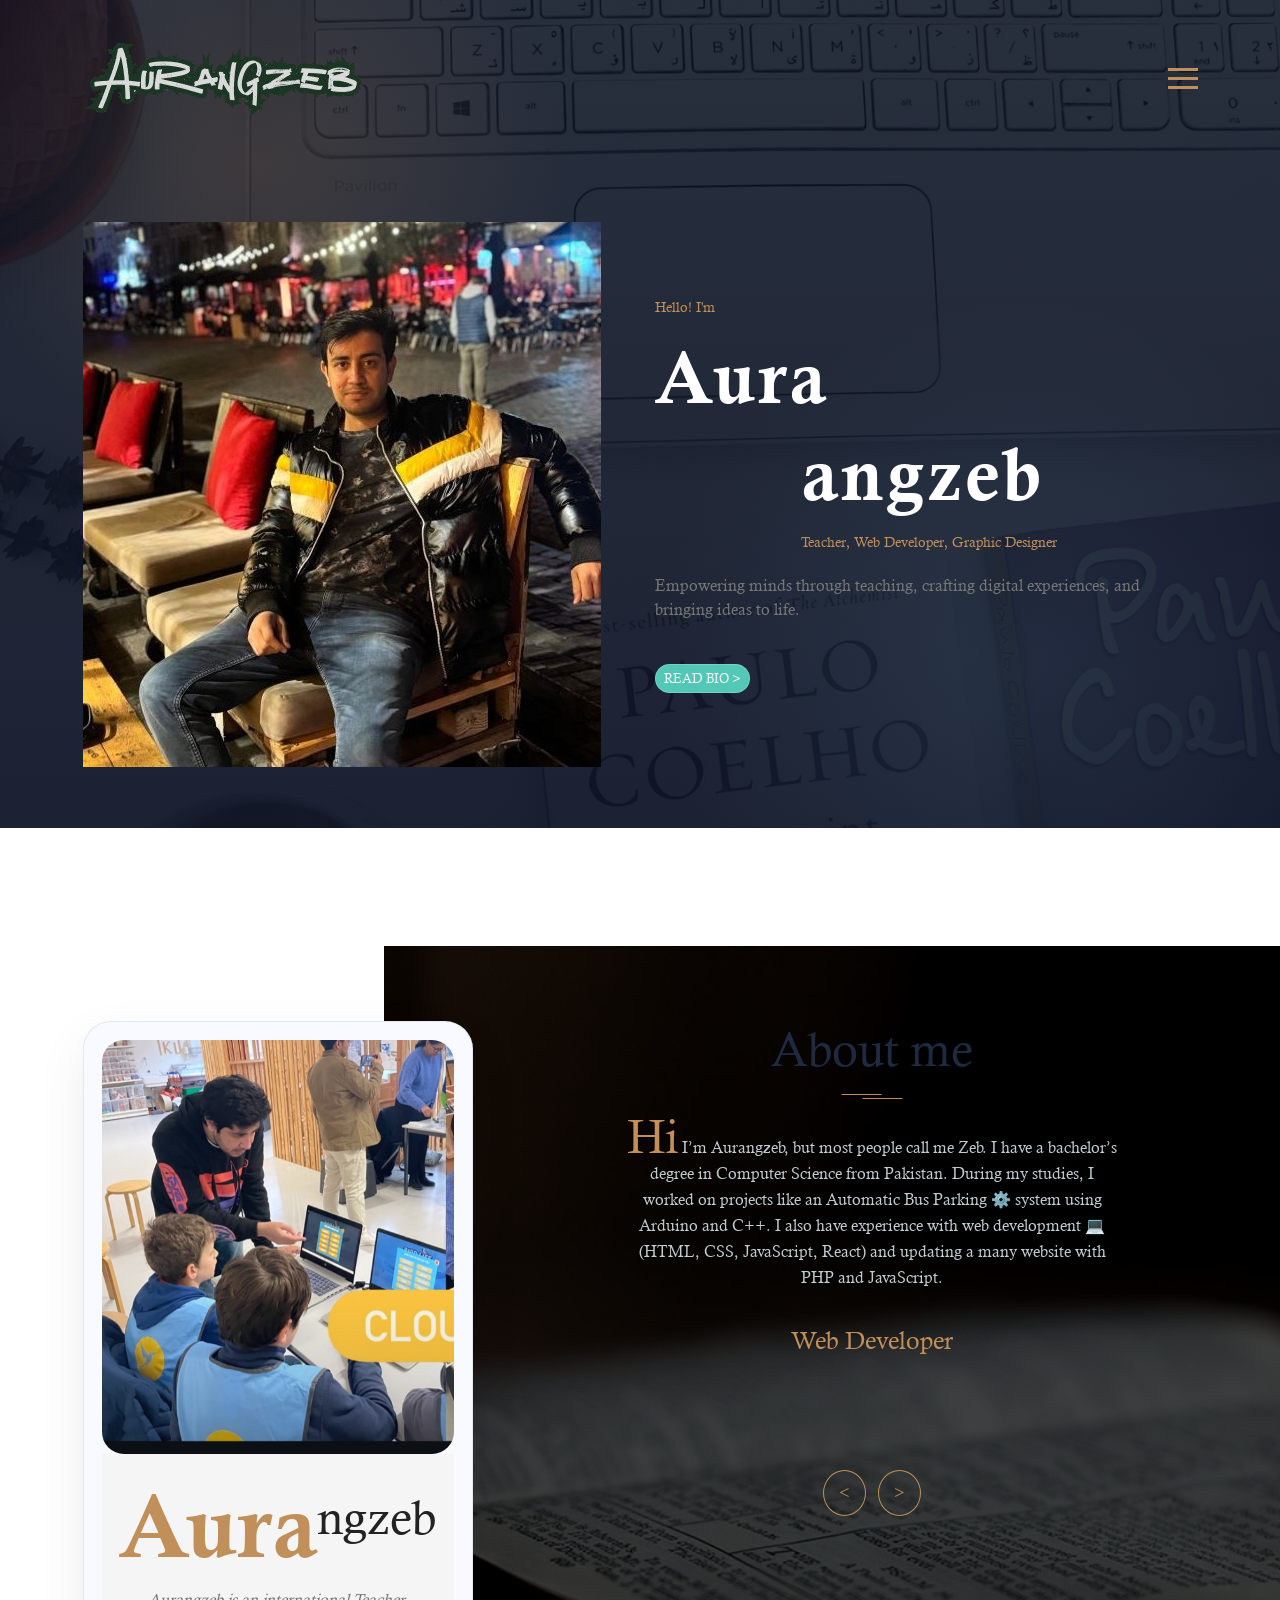
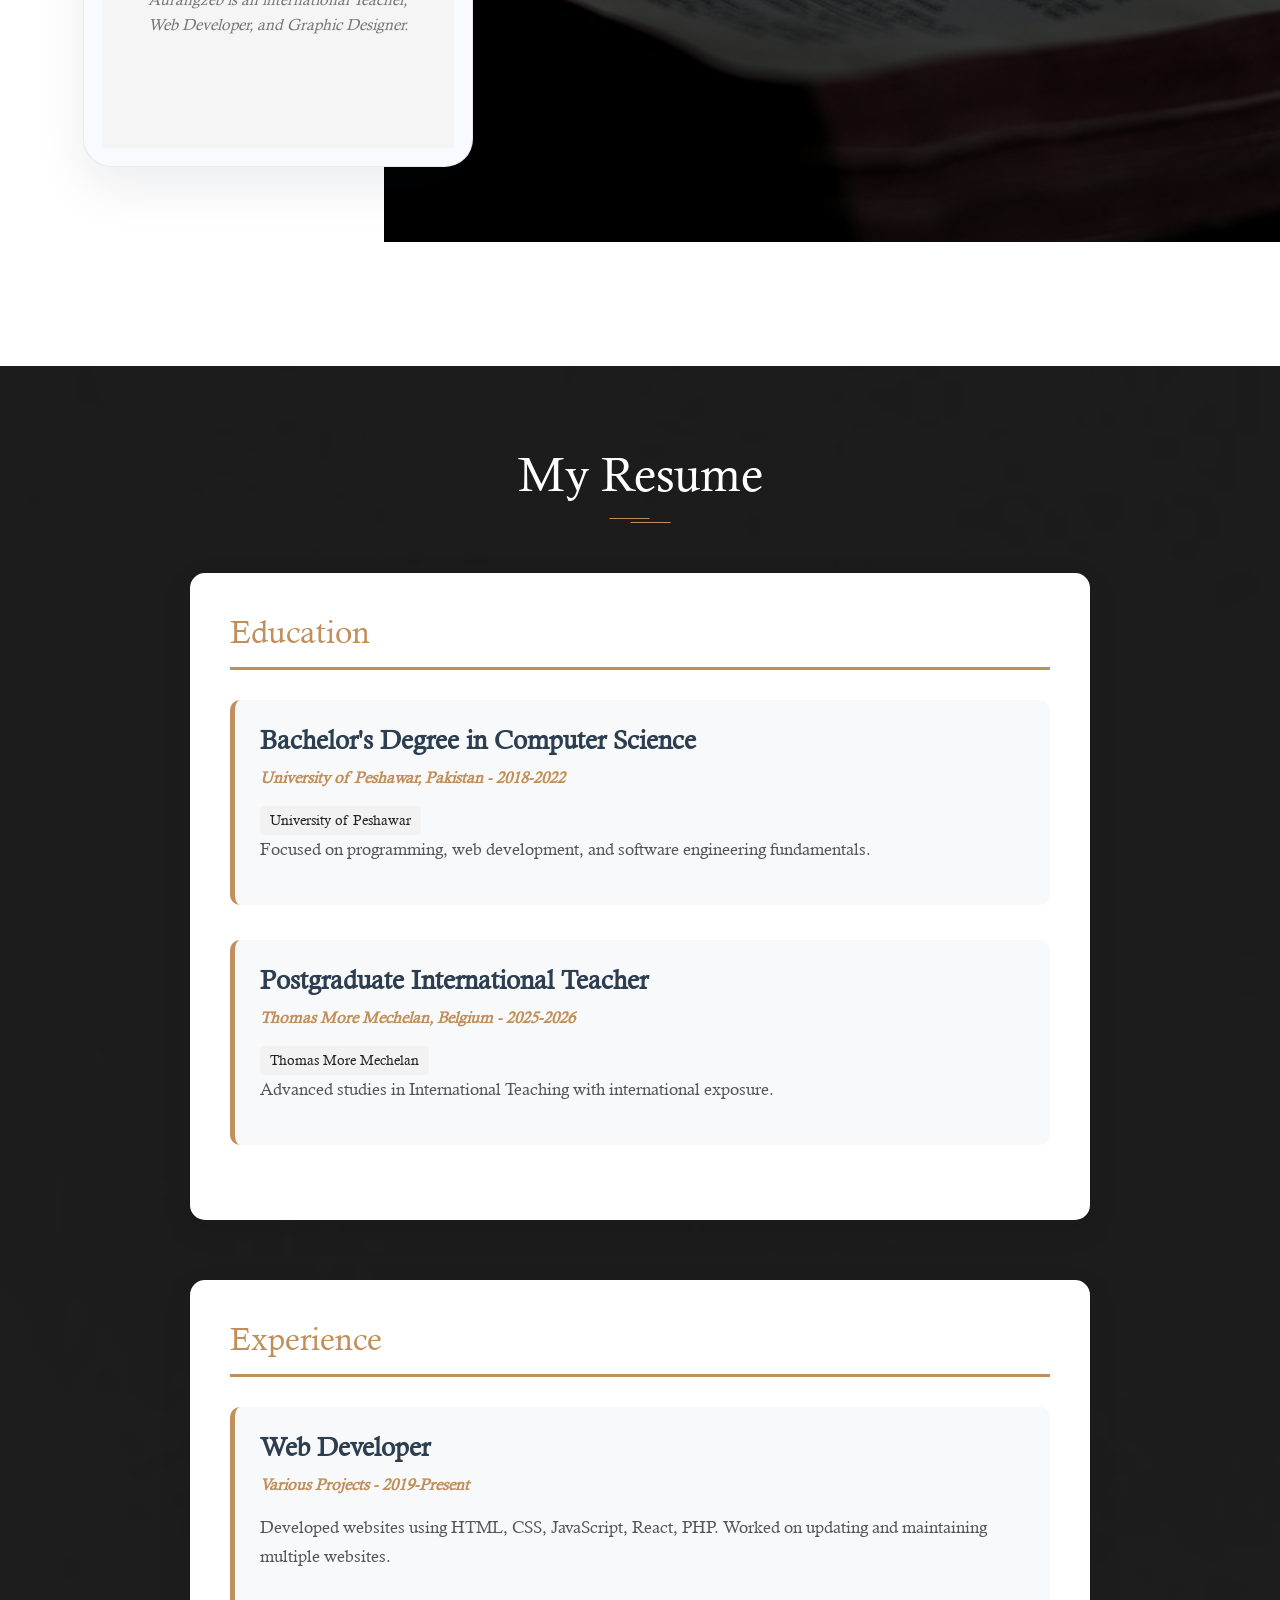
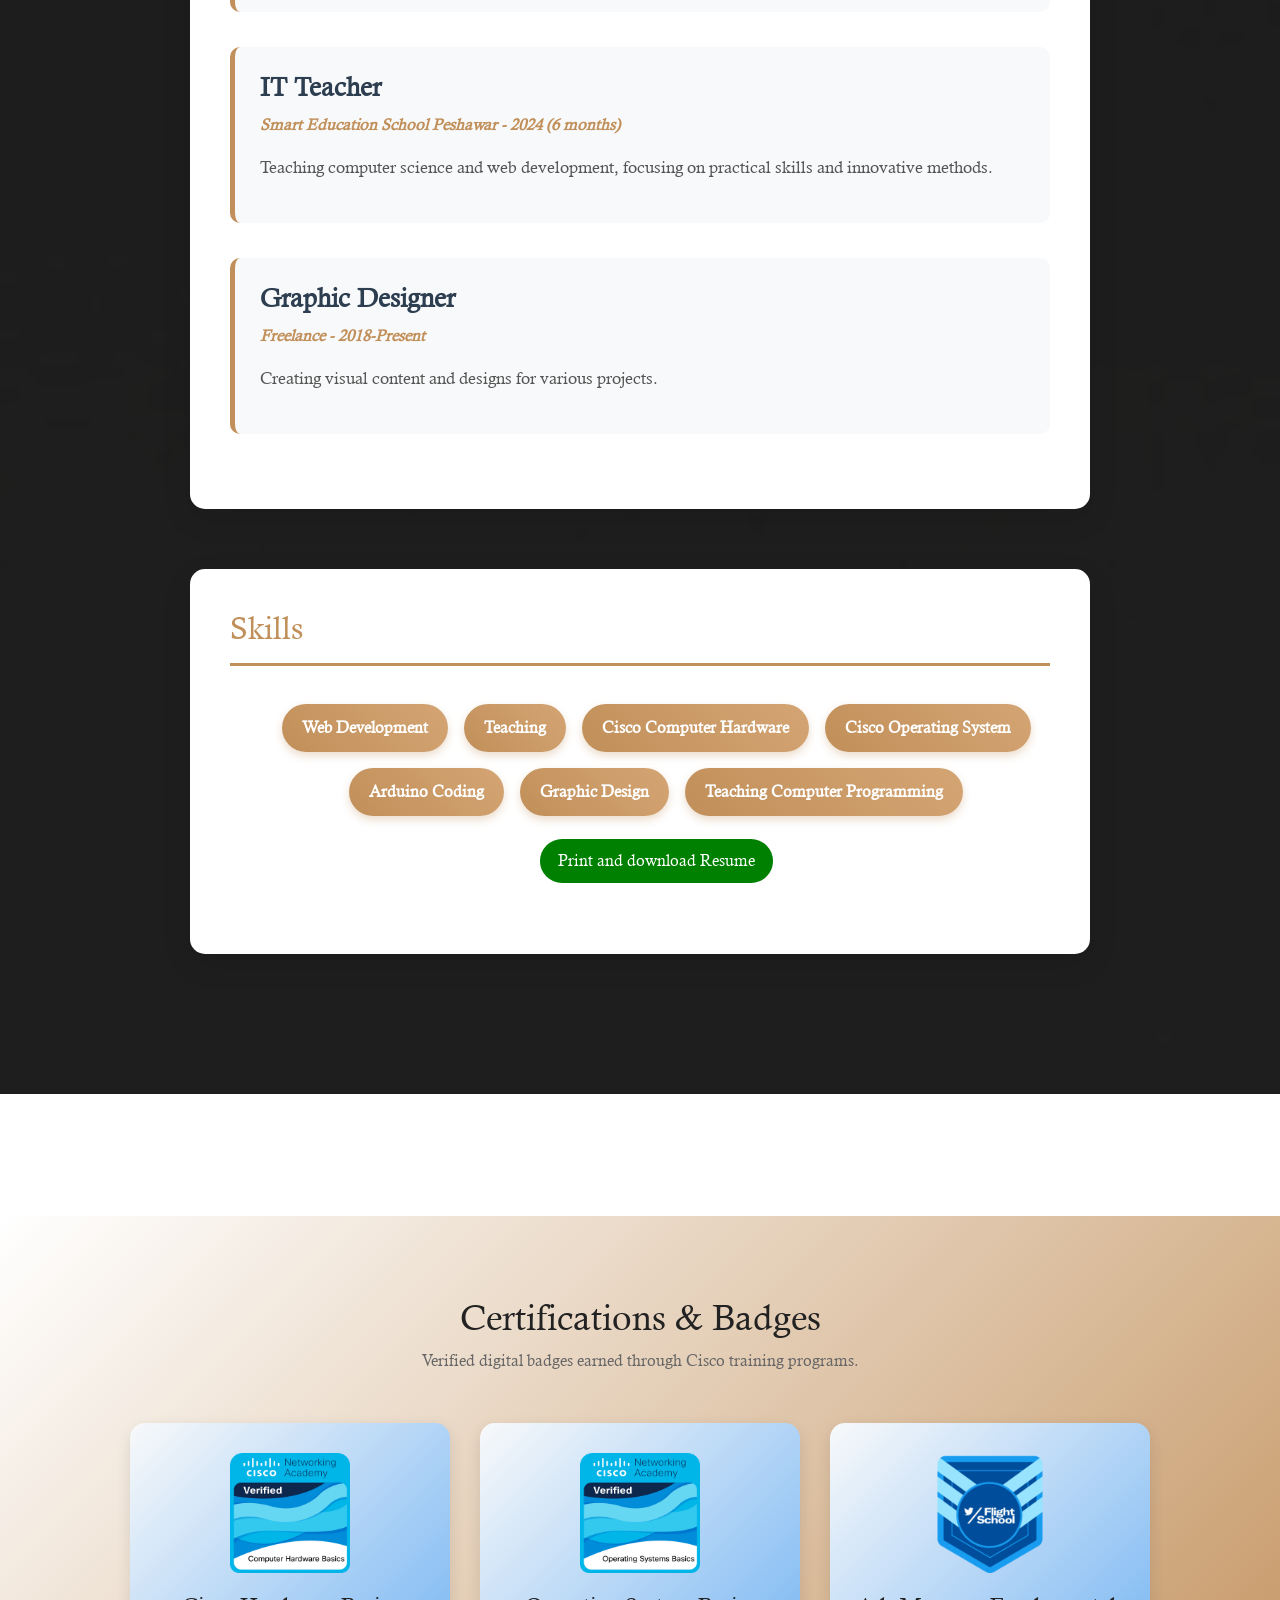
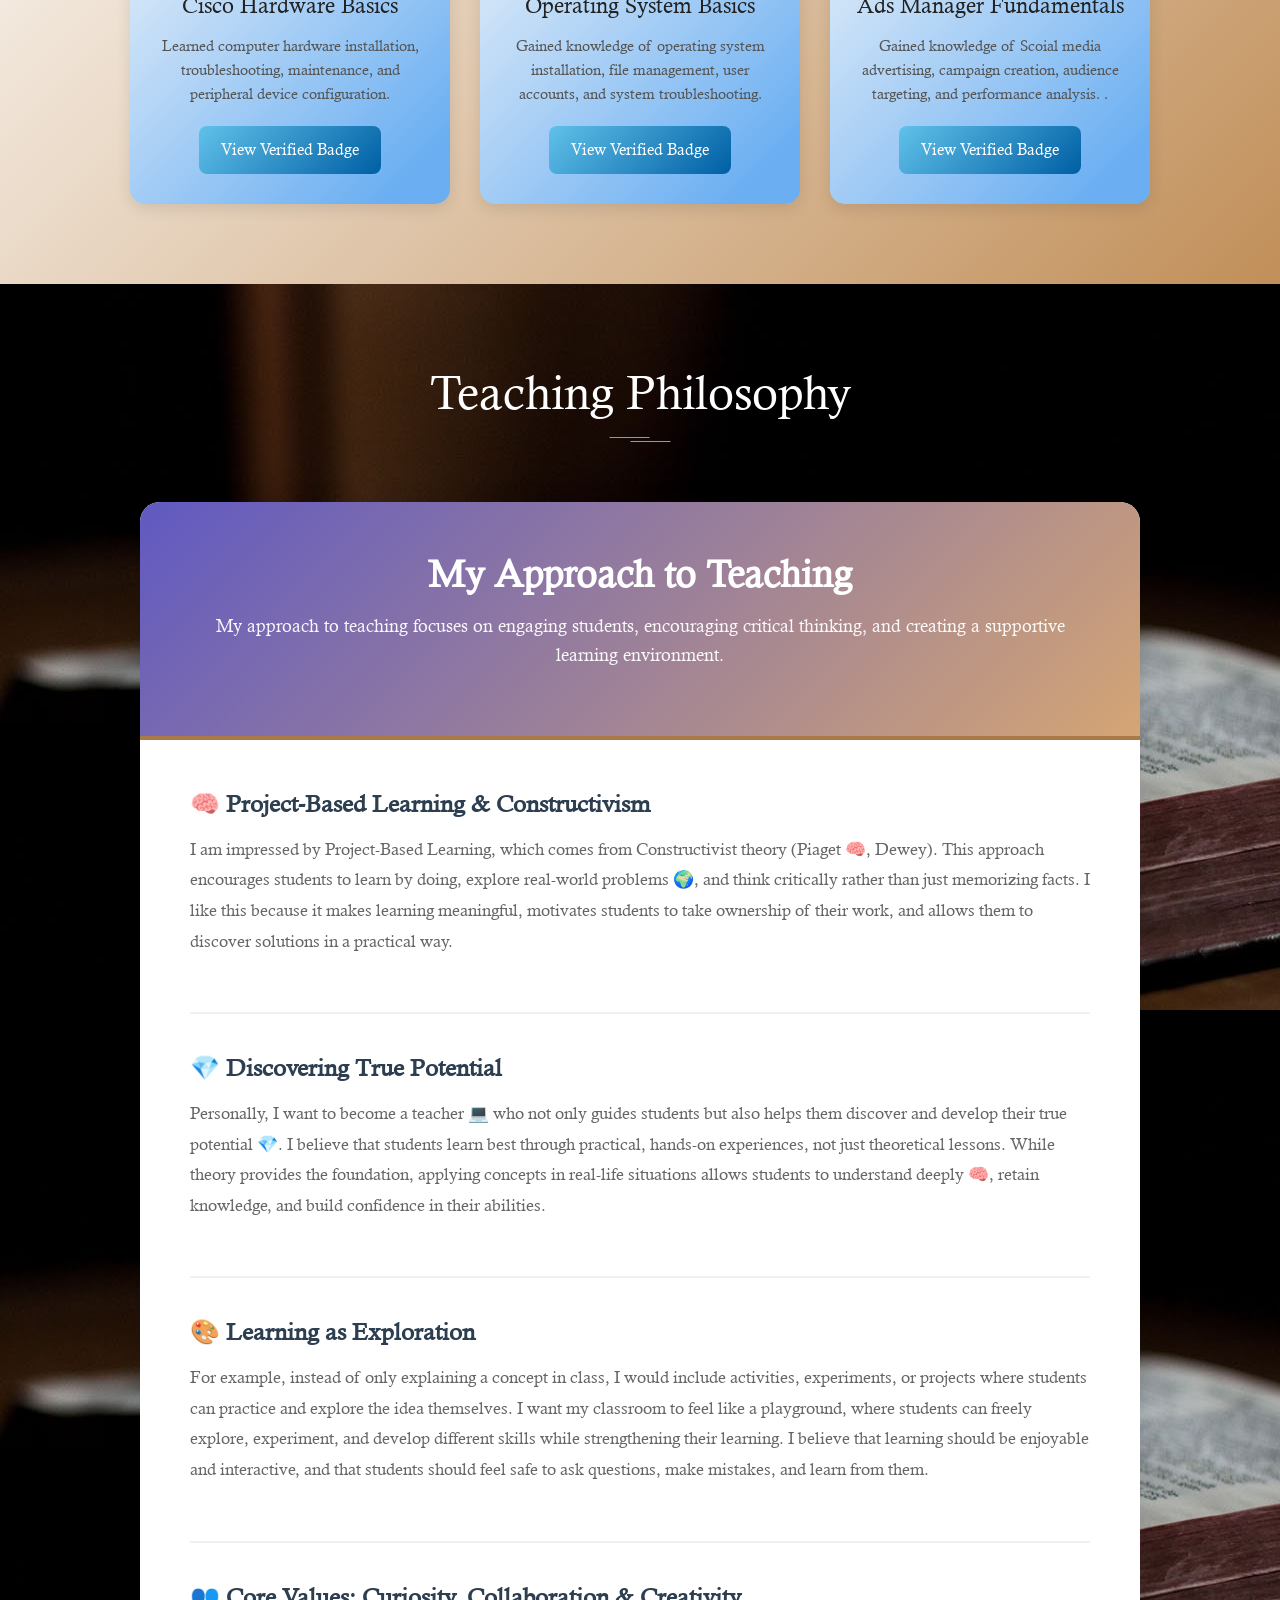
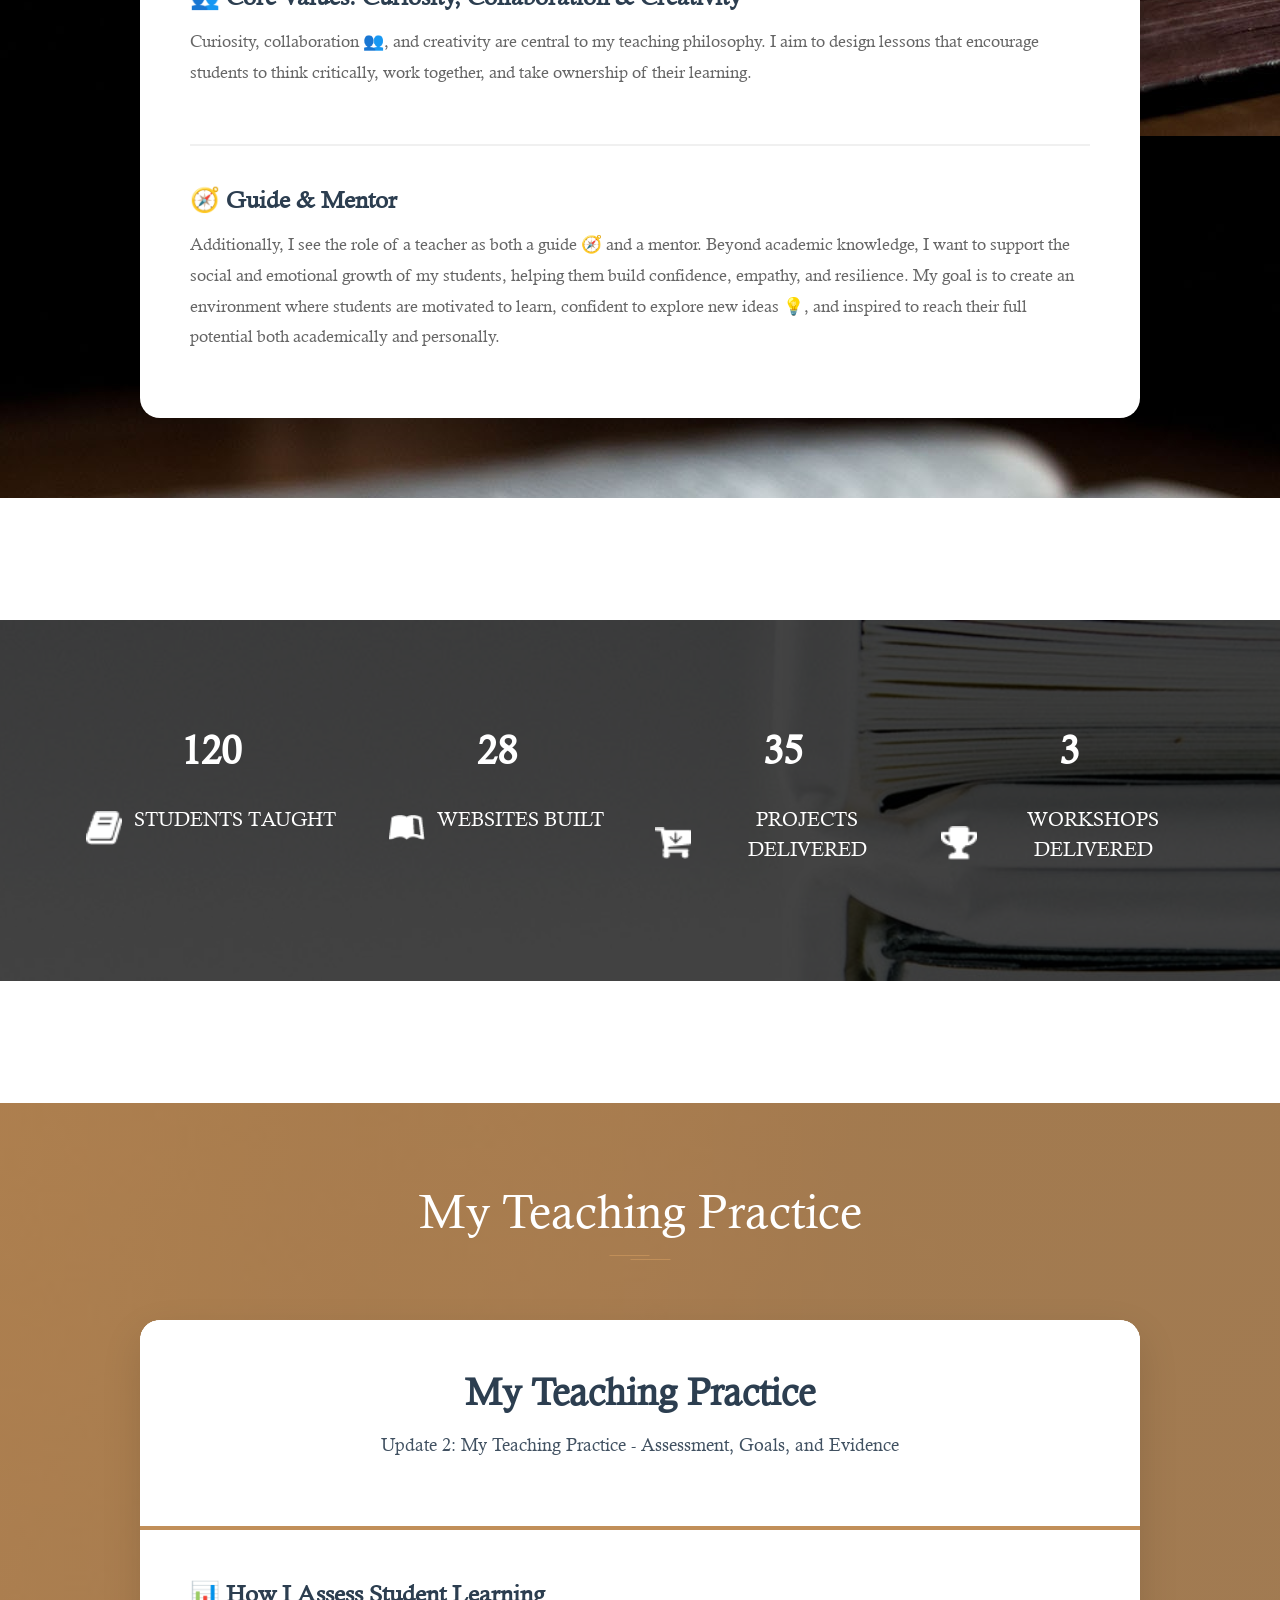
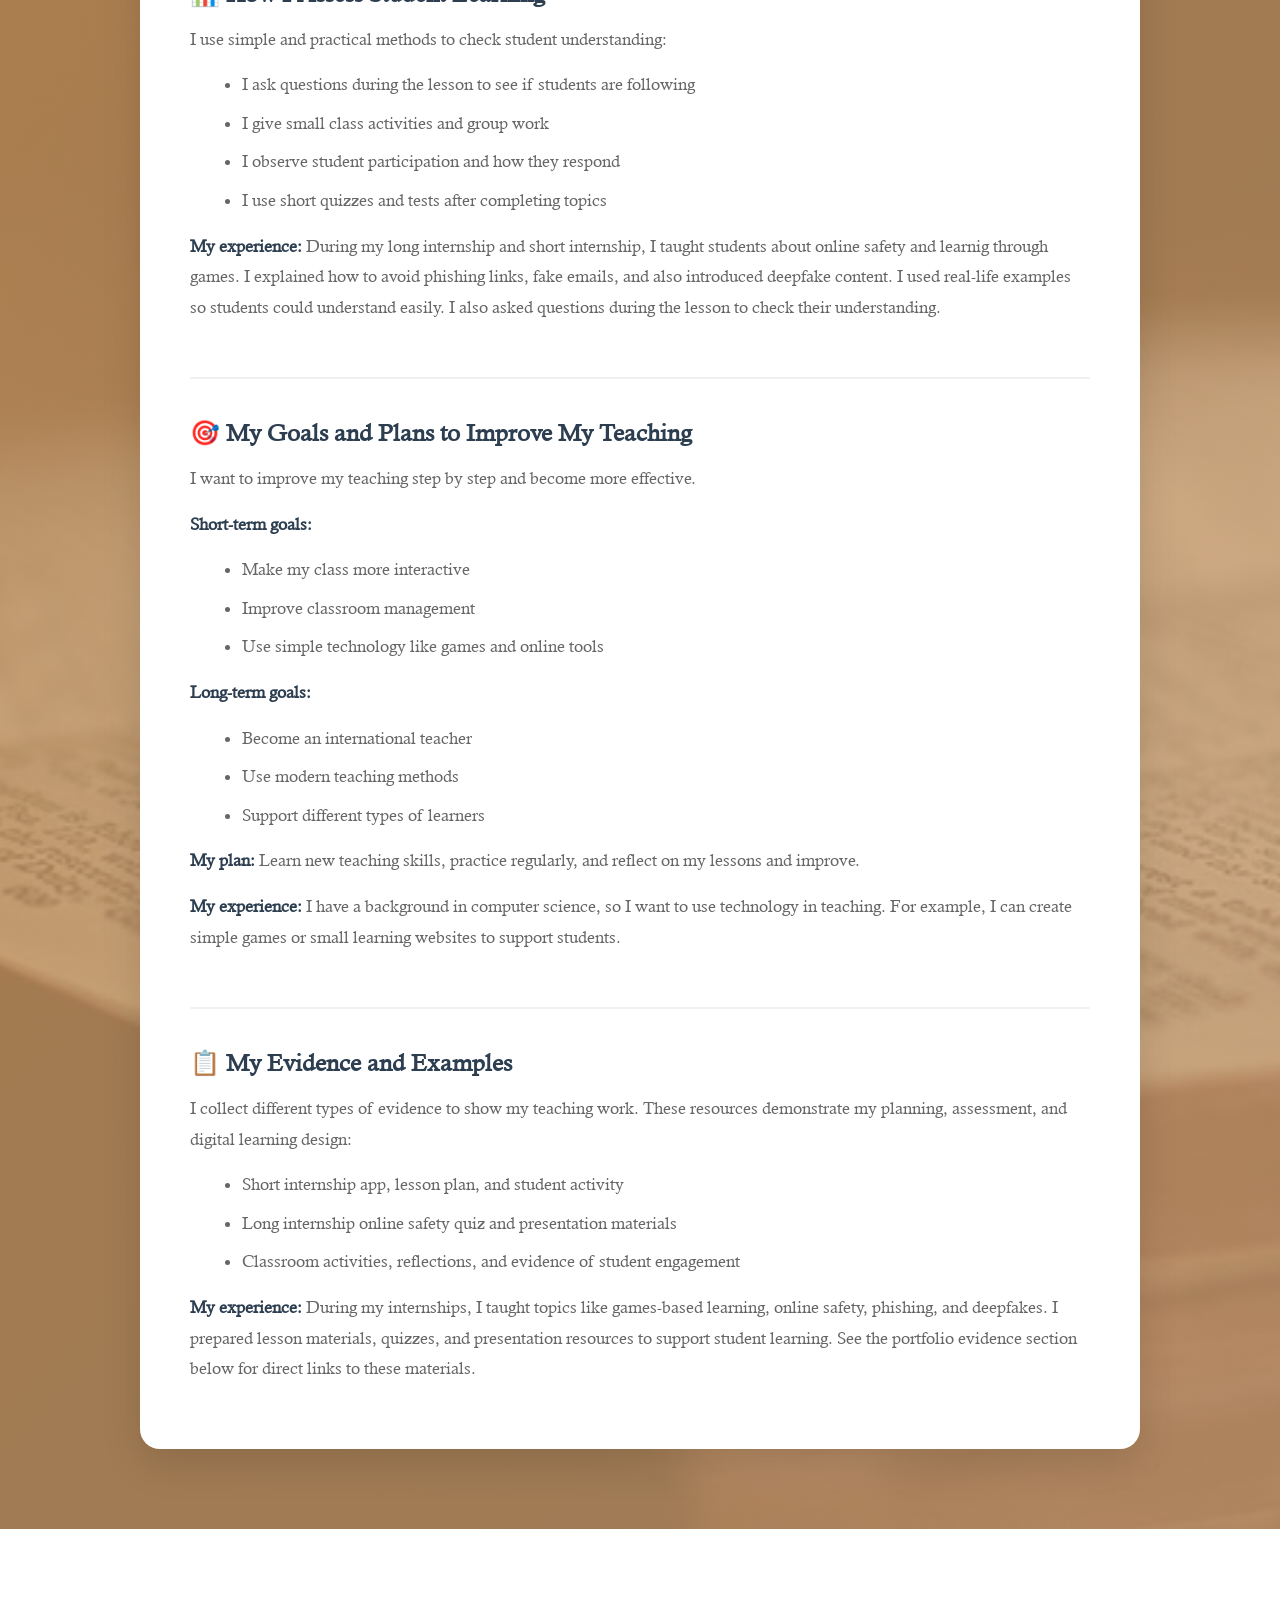
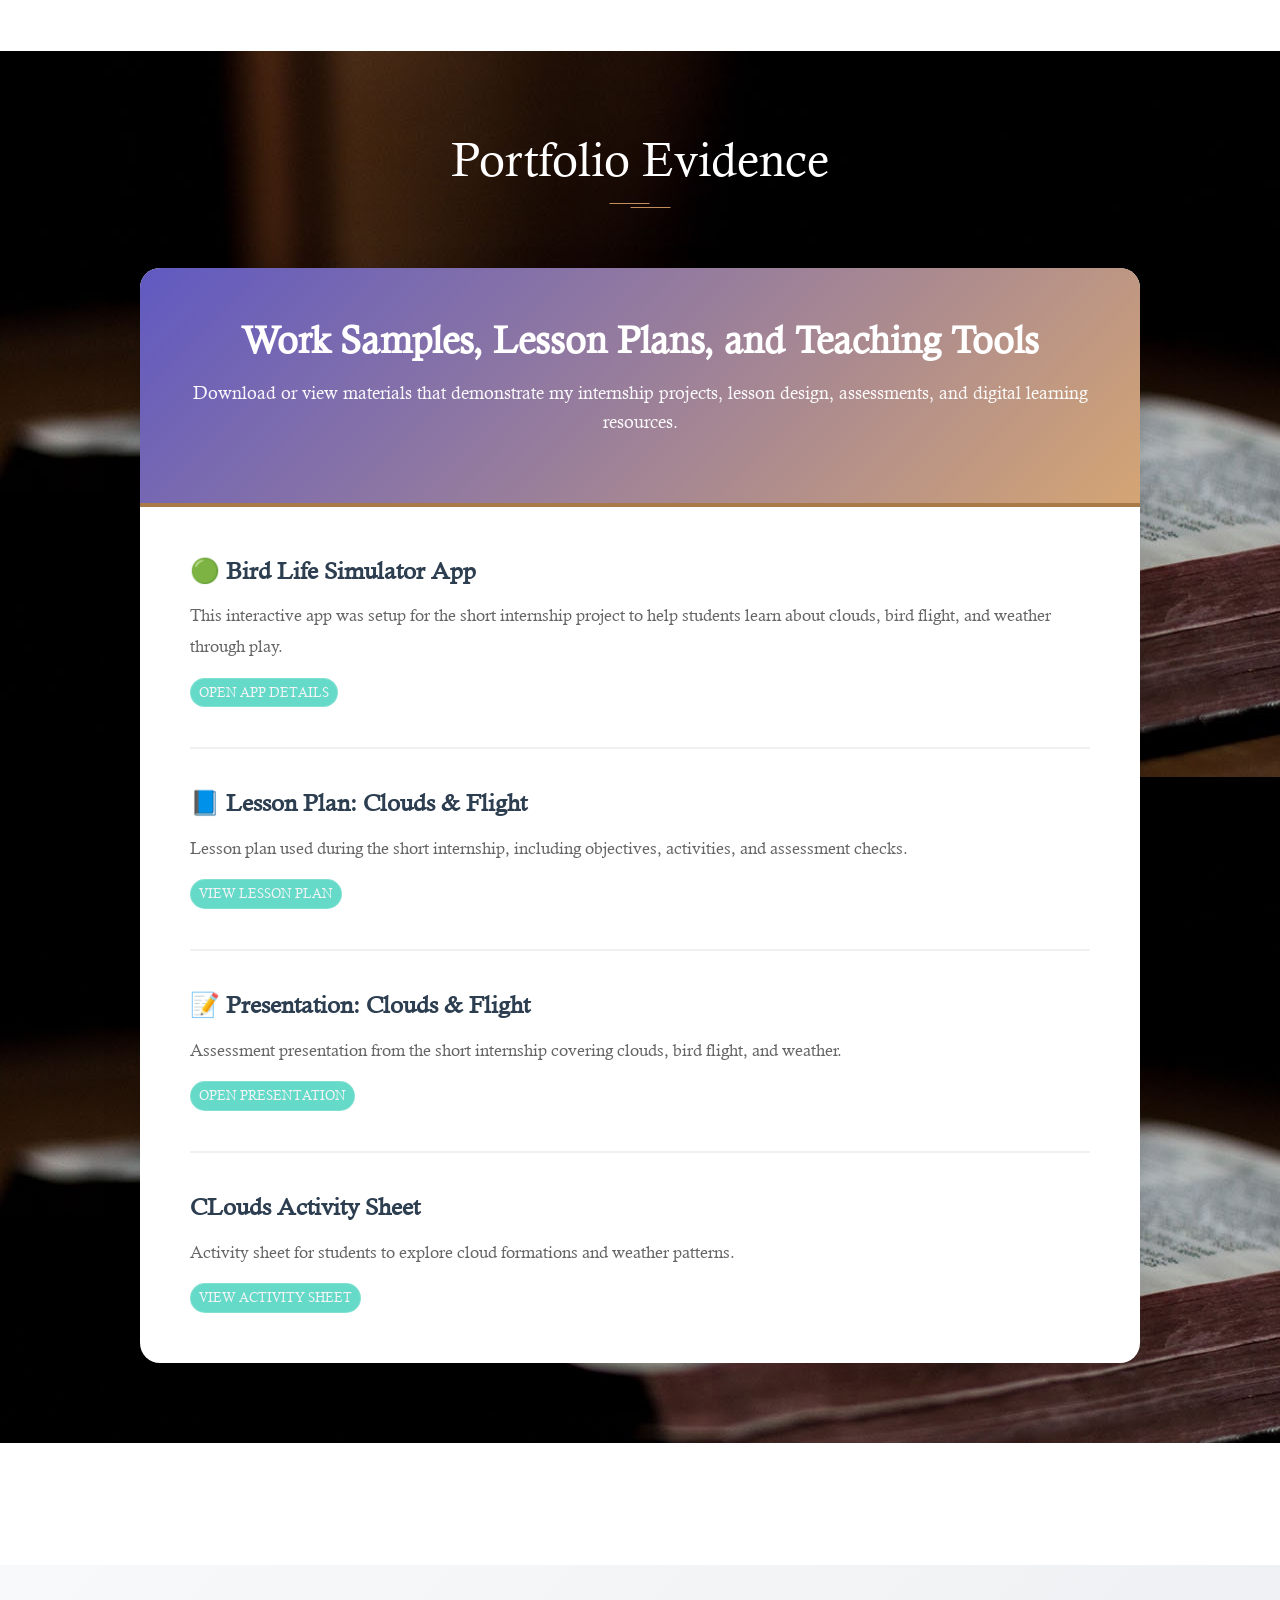
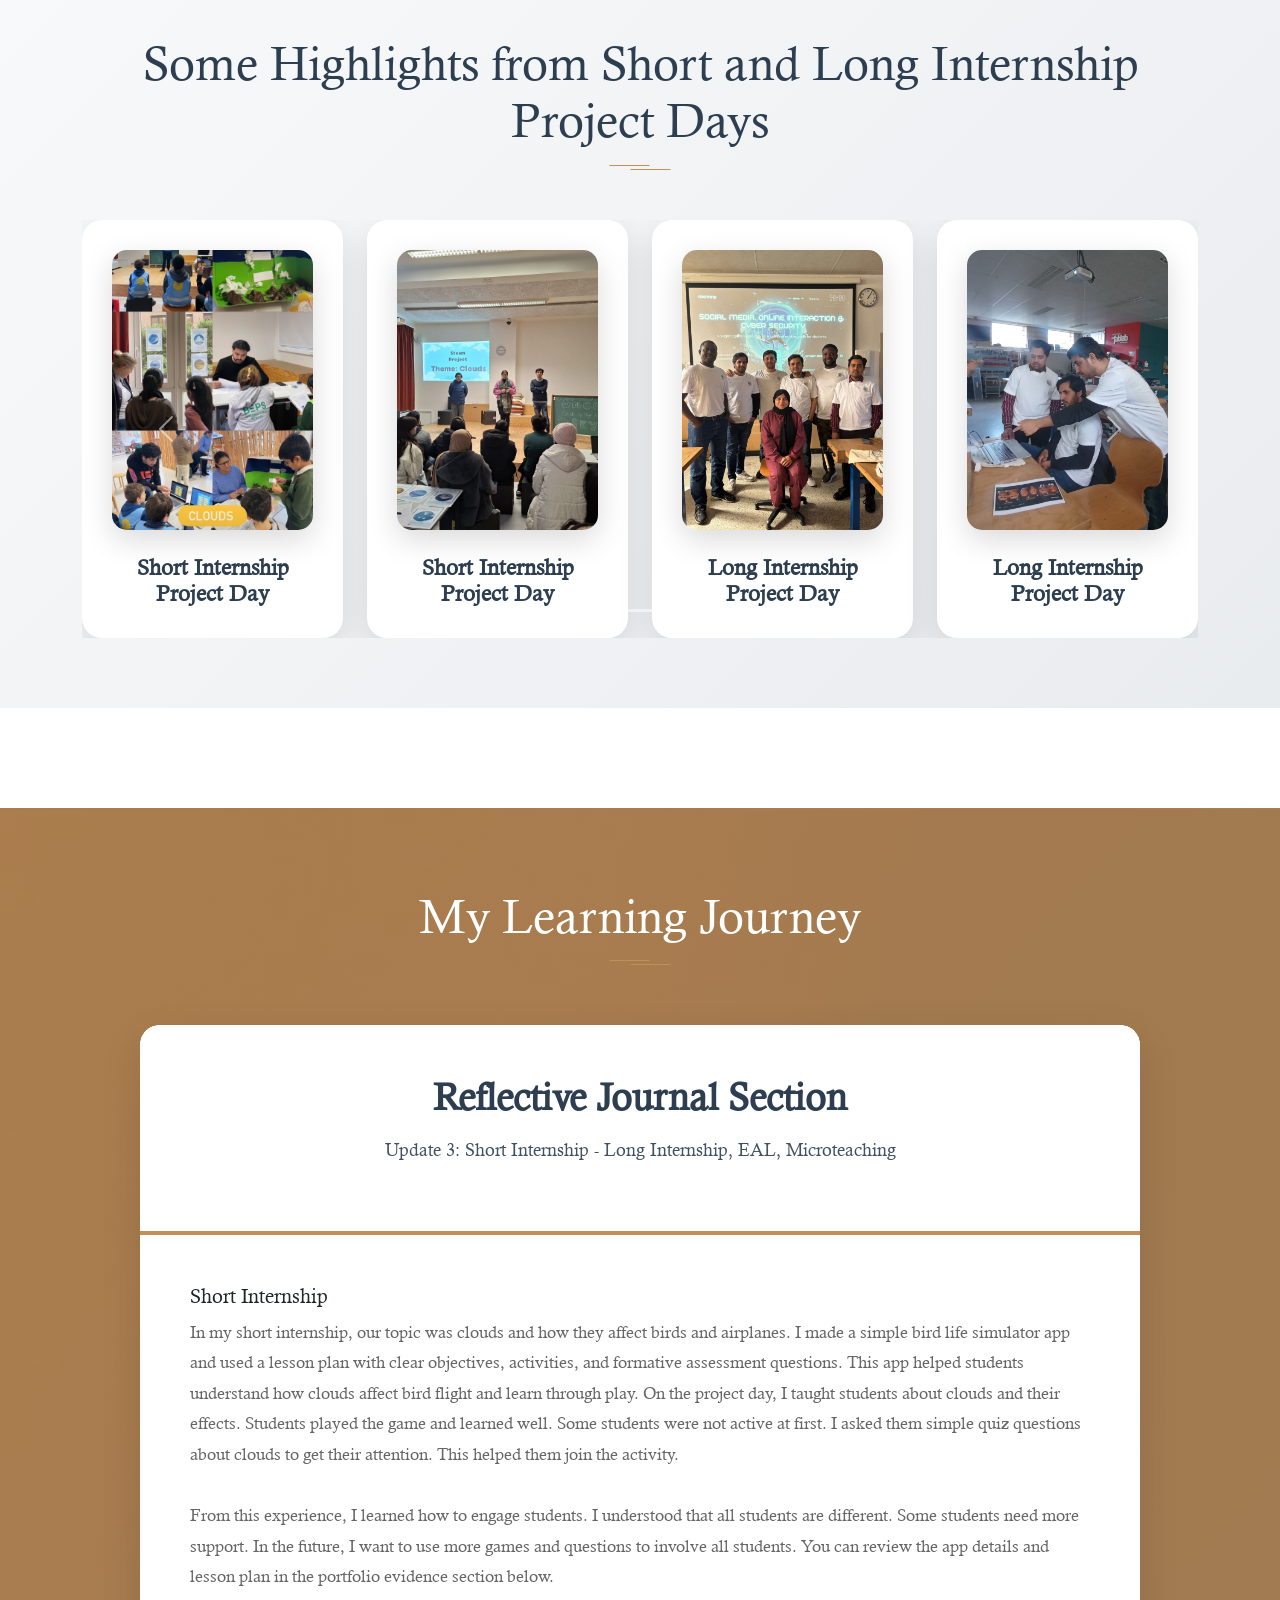
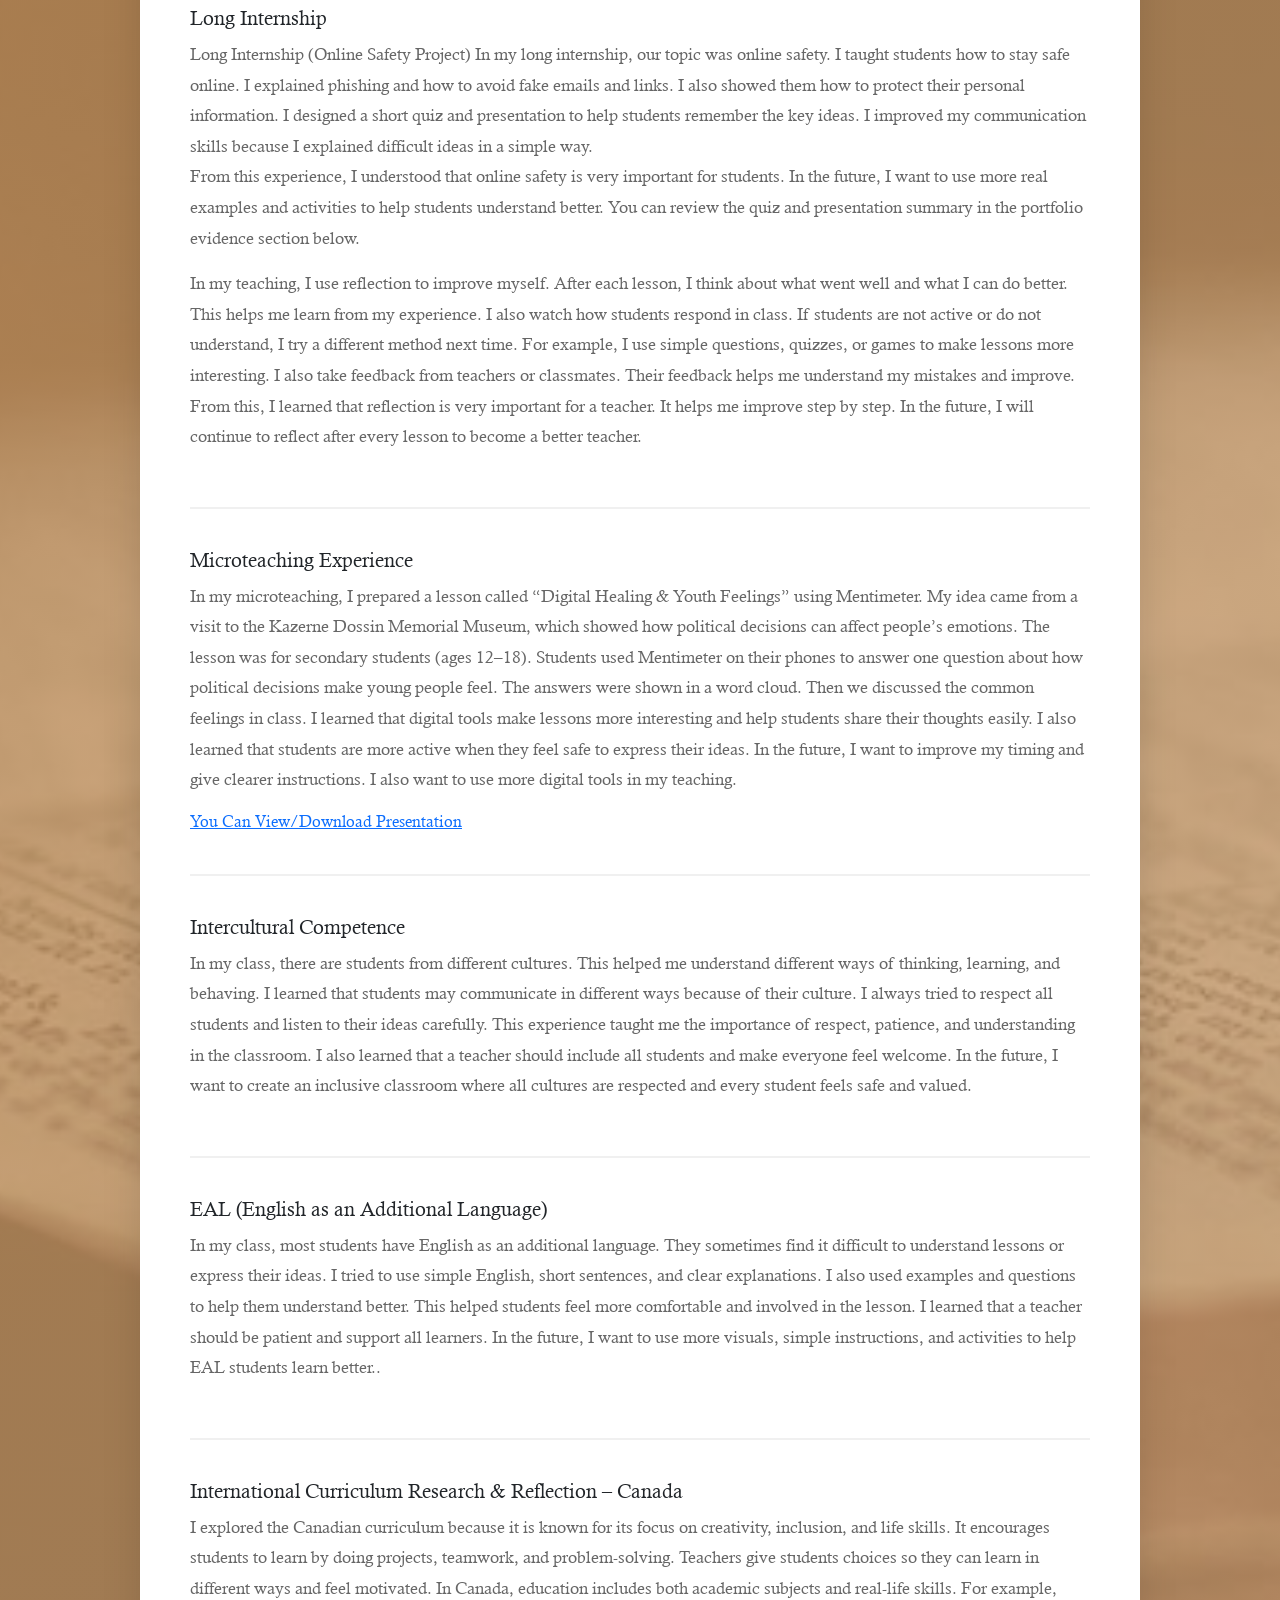
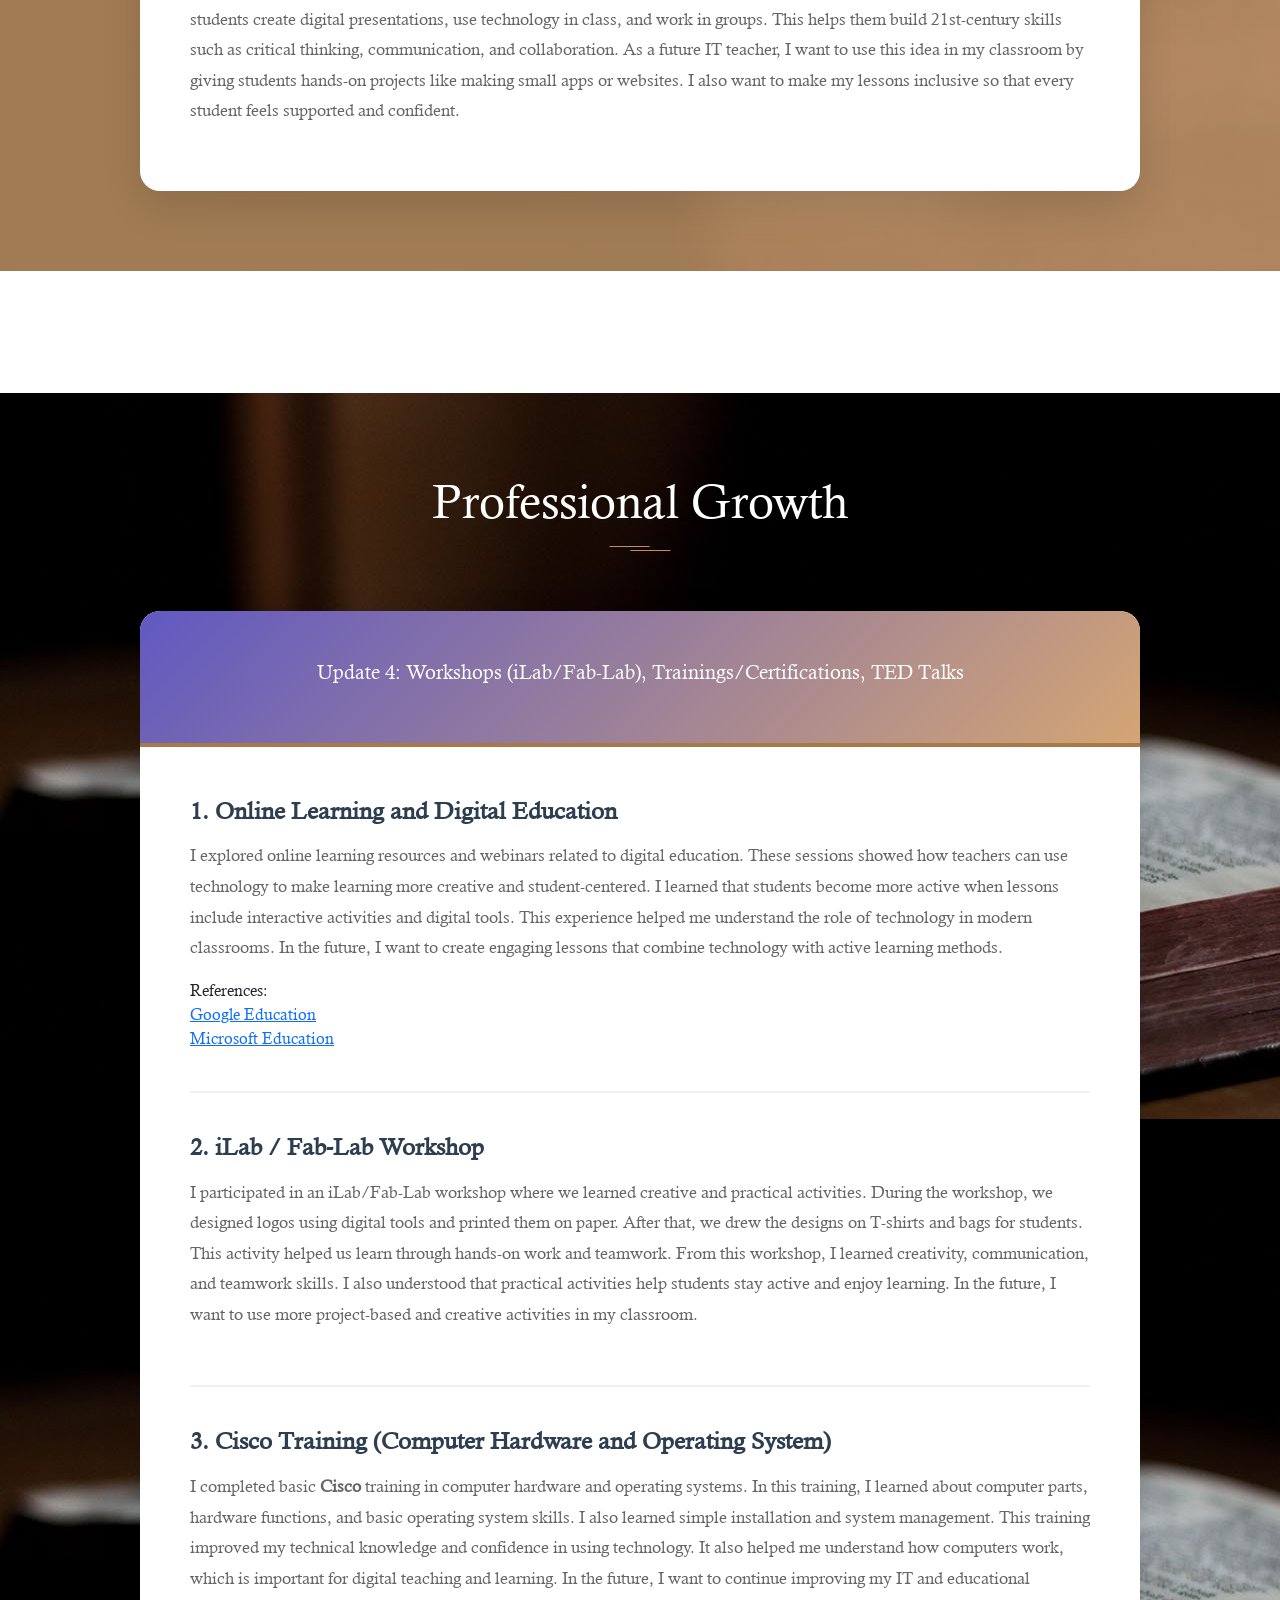
<file: index.html>
<!doctype html>
<!--
	Author by FreeHTML5.co
	Twitter: https://twitter.com/fh5co
	Facebook: https://fb.com/fh5co
	URL: https://freehtml5.co
-->
<html lang="en">
<head>
	<!-- Required meta tags -->
	<meta charset="utf-8">
	<meta name="viewport" content="width=device-width, initial-scale=1, shrink-to-fit=no">
	<link rel="stylesheet" href="css/style.css">
	<link href="https://cdn.jsdelivr.net/npm/bootstrap@5.3.8/dist/css/bootstrap.min.css" rel="stylesheet" integrity="sha384-sRIl4kxILFvY47J16cr9ZwB07vP4J8+LH7qKQnuqkuIAvNWLzeN8tE5YBujZqJLB" crossorigin="anonymous">
	<link rel="stylesheet" href="css/slick.css">
	
	<title>Aurangzeb_Pd_2</title>
</head>
<body>

	<!-- Navigation -->
	<nav class="site-navigation">
		<div class="site-navigation-inner site-container">
			<img src="./images/20.png" alt="site logo">
			<div class="main-navigation">
				<ul class="main-navigation__ul">
					<li><a href="#">Home Page</a></li>
					<li><a href="#resume">My Resume</a></li>
					<li><a href="#philosophy">Teaching Philosophy</a></li>
					<li><a href="#teaching-practice">My Teaching Practice</a></li>						<li><a href="#portfolio-evidence">Portfolio Evidence</a></li>					<li><a href="#My-Learning-Journey">My Learning Journey</a></li>
					<li><a href="#Professional-Growth">Professional Growth</a></li>
					<li><a href="#Personal-Growth">Personal Growth</a></li>
				</ul>
			</div>
			<div id="myBtn" class="burger-container" onclick="myFunction(this)">
				<div class="bar1"></div>
				<div class="bar2"></div>
				<div class="bar3"></div>
			</div>
			<script>
				function myFunction(x) {
					x.classList.toggle("change");
				}
			</script>

		</div>
	</nav>
	<!-- Navigation end -->

	<!-- Top banner -->
	<section class="fh5co-top-banner">
		<div class="top-banner__inner site-container">
			<div class="top-banner__image">
				<img src="./images/4.jpg" alt="author image">
			</div>
			<div class="top-banner__text">
				<div class="top-banner__text-up">
					<span class="brand-span">Hello! I'm</span>
					<h2 class="top-banner__h2">Aura</h2>
				</div>
				<div class="top-banner__text-down">
					<h2 class="top-banner__h2">angzeb</h2>
					<span class="brand-span">Teacher, Web Developer, Graphic Designer</span>
				</div>
				<p>Empowering minds through teaching, crafting digital experiences, and bringing ideas to life.</p>
				<a href="#resume" class="brand-button">Read bio > </a>
			</div>
		</div>
	</section>
	<!-- Top banner end -->

	<!-- About me -->
	<section class="fh5co-about-me">
		<div class="about-me-inner site-container">
			<article class="portfolio-wrapper">
				<div class="portfolio__img">
					<img src="./images/3.jpg" class="about-me__profile" alt="about me profile picture">
				</div>
				<div class="portfolio__bottom">
					<div class="portfolio__name">
						<span>Aura</span>
						<h2 class="universal-h2">ngzeb</h2>
					</div>
					<p>Aurangzeb is an international Teacher, Web Developer, and Graphic Designer.</p>
				</div>
			</article>
			<div class="about-me__text">
				<div class="about-me-slider">
					<div class="about-me-single-slide">
						<h2 class="universal-h2 universal-h2-bckg">About me</h2>
						<p style="color: rgb(193, 204, 208);"><span>Hi</span> I’m Aurangzeb, but most people call me Zeb. I have a bachelor’s degree in Computer Science from Pakistan. During my studies, I worked on projects like an Automatic Bus Parking ⚙️ system using Arduino and C++. I also have experience with web development 💻 (HTML, CSS, JavaScript, React) and updating a many website with PHP and JavaScript.

</p>
						<h4>Web Developer</h4>
						<p class="p-white"></p>
					</div>
					<div class="about-me-single-slide">
						<h2 class="universal-h2 universal-h2-bckg">About me 2</h2>
						<p style="color: rgb(212, 224, 228);"><span>Outside</span> 
 from academics, I enjoy exploring technology, learning about innovative teaching methods, and experimenting with small projects that combine programming and creativity. I also like reading articles on education, teaching strategies, and personal development.

I am motivated to improve my teaching and learning skills because I want to guide students effectively and share knowledge in ways that are engaging and practical. I believe that learning is a lifelong process, and teaching is most effective when it encourages curiosity, creativity, and participation.</p>
						<h4>IT Teacher</h4>
						<p class="p-white"></p>
					</div>
				</div>
			</div>
		</div>
		<div class="about-me-bckg"></div>
	</section>
	<!-- About me end -->

	<!-- Resume -->
	<section id="resume" class="fh5co-resume">
		<div class="site-container">
			<h2 class="universal-h2 universal-h2-bckg">My Resume</h2>
			<div class="resume-content">
				<div class="resume-section">
					<h3>Education</h3>
					<div class="resume-item">
						<h4>Bachelor's Degree in Computer Science</h4>
						<p class="resume-date">University of Peshawar, Pakistan - 2018-2022</p>
						<a href="https://en.wikipedia.org/wiki/University_of_Peshawar" class="resume-link">University of Peshawar</a>
						<p>Focused on programming, web development, and software engineering fundamentals.</p>
					</div>
					<div class="resume-item">
						<h4>Postgraduate International Teacher</h4>
						<p class="resume-date">Thomas More Mechelan, Belgium - 2025-2026</p>
						<a href="https://thomasmore.be/en" class="resume-link">Thomas More Mechelan</a>
						<p>Advanced studies in International Teaching with international exposure.</p>
					</div>
				</div>
				<div class="resume-section">
					<h3>Experience</h3>
					<div class="resume-item">
						<h4>Web Developer</h4>
						<p class="resume-date">Various Projects - 2019-Present</p>
						<p>Developed websites using HTML, CSS, JavaScript, React, PHP. Worked on updating and maintaining multiple websites.</p>
					</div>
					<div class="resume-item">
						<h4>IT Teacher</h4>
						<p class="resume-date">Smart Education School Peshawar - 2024 (6 months)</p>
						<p>Teaching computer science and web development, focusing on practical skills and innovative methods.</p>
					</div>
					<div class="resume-item">
						<h4>Graphic Designer</h4>
						<p class="resume-date">Freelance - 2018-Present</p>
						<p>Creating visual content and designs for various projects.</p>
					</div>
				</div>
				<div class="resume-section">
					<h3>Skills</h3>
					<ul class="skills-list">
						<li>Web Development</li>
						<li>Teaching</li>
						<li>Cisco Computer Hardware</li>
						<li>Cisco Operating System</li>
						<li>Arduino Coding</li>
						<li>Graphic Design</li>
						<li>Teaching Computer Programming</li>
						
					<button onclick="window.print()" class="print-btn">
    Print and download Resume
</button>
				</div>
				
			</div>
		</div>
		
	</section>
	<!-- Certifications Section -->
<section id="certifications" class="certifications-section">
  <div class="container">
    
    <h2 class="section-title">Certifications & Badges</h2>
    <p class="section-subtitle">
      Verified digital badges earned through Cisco training programs.
    </p>

    <div class="certification-cards">

      <!-- Cisco Hardware Badge -->
      <div class="cert-card">

        <!-- Replace the image path with your downloaded badge image -->
        <img 
          src="images/cisco-hardware-badge.png" 
          alt="Cisco Hardware Basics Badge"
          class="badge-image"
        >

        <h3>Cisco Hardware Basics</h3>

        <p>
          Learned computer hardware installation, troubleshooting,
          maintenance, and peripheral device configuration.
        </p>

        <a 
          href="https://www.credly.com/badges/dcf3d808-9f89-47b1-b9a5-417641b35834" 
          target="_blank"
          class="verify-btn"
        >
          View Verified Badge
        </a>
      </div>

      <!-- Operating System Badge -->
      <div class="cert-card">

        <!-- Replace the image path with your downloaded badge image -->
        <img 
          src="images/os-basic-badge.png" 
          alt="Operating System Basics Badge"
          class="badge-image"
        >

        <h3>Operating System Basics</h3>

        <p>
          Gained knowledge of operating system installation,
          file management, user accounts, and system troubleshooting.
        </p>

        <a 
          href="https://www.credly.com/badges/8388b35a-df7b-4cc0-abdd-57f061fe3900" 
          target="_blank"
          class="verify-btn"
        >
          View Verified Badge
        </a>
      </div>
	  <div class="cert-card">

        <!-- Replace the image path with your downloaded badge image -->
        <img 
          src="images/Ads_manager.png" 
          alt="Operating System Basics Badge"
          class="badge-image"
        >

        <h3>Ads Manager Fundamentals</h3>

        <p>
          Gained knowledge of Scoial media advertising, campaign creation, audience targeting, and performance analysis.
          .
        </p>

        <a 
          href="https://www.credly.com/badges/6bfa6f2c-6627-4de7-b345-4cec3bf4a93a" 
          target="_blank"
          class="verify-btn"
        >
          View Verified Badge
        </a>
      </div>

    </div>
  </div>
</section>
	
	<!-- Resume end -->

	 

	<!-- Teaching Philosophy -->
		<section id="philosophy" class="fh5co-philosophy">
			<div class="site-container">
				<h2 class="universal-h2 universal-h2-bckg">Teaching Philosophy</h2>
				<div class="philosophy-card">
					<div class="philosophy-header">
						<h3>My Approach to Teaching</h3>
						<p class="philosophy-subtitle">My approach to teaching focuses on engaging students, encouraging critical thinking, and creating a supportive learning environment.</p>
					</div>

					<div class="philosophy-body">
						<div class="philosophy-point">
							<h4>🧠 Project-Based Learning & Constructivism</h4>
							<p>I am impressed by Project-Based Learning, which comes from Constructivist theory (Piaget 🧠, Dewey). This approach encourages students to learn by doing, explore real-world problems 🌍, and think critically rather than just memorizing facts. I like this because it makes learning meaningful, motivates students to take ownership of their work, and allows them to discover solutions in a practical way.</p>
						</div>

						<div class="philosophy-point">
							<h4>💎 Discovering True Potential</h4>
							<p>Personally, I want to become a teacher 💻 who not only guides students but also helps them discover and develop their true potential 💎. I believe that students learn best through practical, hands-on experiences, not just theoretical lessons. While theory provides the foundation, applying concepts in real-life situations allows students to understand deeply 🧠, retain knowledge, and build confidence in their abilities.</p>
						</div>

						<div class="philosophy-point">
							<h4>🎨 Learning as Exploration</h4>
							<p>For example, instead of only explaining a concept in class, I would include activities, experiments, or projects where students can practice and explore the idea themselves. I want my classroom to feel like a playground, where students can freely explore, experiment, and develop different skills while strengthening their learning. I believe that learning should be enjoyable and interactive, and that students should feel safe to ask questions, make mistakes, and learn from them.</p>
						</div>

						<div class="philosophy-point">
							<h4>👥 Core Values: Curiosity, Collaboration & Creativity</h4>
							<p>Curiosity, collaboration 👥, and creativity are central to my teaching philosophy. I aim to design lessons that encourage students to think critically, work together, and take ownership of their learning.</p>
						</div>

						<div class="philosophy-point">
							<h4>🧭 Guide & Mentor</h4>
							<p>Additionally, I see the role of a teacher as both a guide 🧭 and a mentor. Beyond academic knowledge, I want to support the social and emotional growth of my students, helping them build confidence, empathy, and resilience. My goal is to create an environment where students are motivated to learn, confident to explore new ideas 💡, and inspired to reach their full potential both academically and personally.</p>
						</div>
					</div>
				</div>
			</div>
		</section>
	<!-- Teaching Philosophy end -->

	
	<!-- Counter -->
	<div class="fh5co-counter counters">
		<div class="counter-inner site-container">
			<div class="single-count">
				<span class="count" data-count="120">0</span>
				<div class="single-count__text">
					<img src="./images/counter-1.png" alt="counter icon">
					<p>Students taught</p>
				</div>
			</div>
			<div class="single-count">
				<span class="count" data-count="28">0</span>
				<div class="single-count__text">
					<img src="./images/counter-2.png" alt="counter icon">
					<p>Websites built</p>
				</div>
			</div>
			<div class="single-count">
				<span class="count" data-count="35">0</span>
				<div class="single-count__text">
					<img src="./images/counter-3.png" alt="counter icon">
					<p>Projects delivered</p>
				</div>
			</div>
			<div class="single-count">
				<span class="count" data-count="3">0</span>
				<div class="single-count__text">
					<img src="./images/counter-4.png" alt="counter icon">
					<p>Workshops delivered</p>
				</div>
			</div>
		</div>
	</div>
	<!-- Counter -->

	<!-- Teaching Practice -->

	<section id="teaching-practice" class="fh5co-teaching-practice">
		<div class="site-container">
			<h2 class="universal-h2 universal-h2-bckg">My Teaching Practice</h2>
			<div class="teaching-practice-card">
				<div class="teaching-practice-header">
					<h3>My Teaching Practice</h3>
					<p class="teaching-practice-subtitle">Update 2: My Teaching Practice - Assessment, Goals, and Evidence</p>
				</div>

				<div class="teaching-practice-body">
					<div class="teaching-practice-point">
						<h4>📊 How I Assess Student Learning</h4>
						<p>I use simple and practical methods to check student understanding:</p>
						<ul>
							<li>I ask questions during the lesson to see if students are following</li>
							<li>I give small class activities and group work</li>
							<li>I observe student participation and how they respond</li>
							<li>I use short quizzes and tests after completing topics</li>
						</ul>
						<p><strong>My experience:</strong> During my long internship and short internship, I taught students about online safety and learnig through games. I explained how to avoid phishing links, fake emails, and also introduced deepfake content. I used real-life examples so students could understand easily. I also asked questions during the lesson to check their understanding.</p>
					</div>

					<div class="teaching-practice-point">
						<h4>🎯 My Goals and Plans to Improve My Teaching</h4>
						<p>I want to improve my teaching step by step and become more effective.</p>
						<p><strong>Short-term goals:</strong></p>
						<ul>
							<li>Make my class more interactive</li>
							<li>Improve classroom management</li>
							<li>Use simple technology like games and online tools</li>
						</ul>
						<p><strong>Long-term goals:</strong></p>
						<ul>
							<li>Become an international teacher</li>
							<li>Use modern teaching methods</li>
							<li>Support different types of learners</li>
						</ul>
						<p><strong>My plan:</strong> Learn new teaching skills, practice regularly, and reflect on my lessons and improve.</p>
						<p><strong>My experience:</strong> I have a background in computer science, so I want to use technology in teaching. For example, I can create simple games or small learning websites to support students.</p>
					</div>

					<div class="teaching-practice-point">
						<h4>📋 My Evidence and Examples</h4>
					<p>I collect different types of evidence to show my teaching work. These resources demonstrate my planning, assessment, and digital learning design:</p>
					<ul>
						<li>Short internship app, lesson plan, and student activity</li>
						<li>Long internship online safety quiz and presentation materials</li>
						<li>Classroom activities, reflections, and evidence of student engagement</li>
					</ul>
					<p><strong>My experience:</strong> During my internships, I taught topics like games-based learning, online safety, phishing, and deepfakes. I prepared lesson materials, quizzes, and presentation resources to support student learning. See the portfolio evidence section below for direct links to these materials.</p>
					</div>
				</div>
			</div>
		</div>
	</section>
	<!-- Teaching Practice end -->


	
	 <!-- Portfollio Evidence -->

	<section id="portfolio-evidence" class="fh5co-philosophy">
		<div class="site-container">
			<h2 class="universal-h2 universal-h2-bckg">Portfolio Evidence</h2>
			<div class="philosophy-card">
				<div class="philosophy-header">
					<h3>Work Samples, Lesson Plans, and Teaching Tools</h3>
					<p class="philosophy-subtitle">Download or view materials that demonstrate my internship projects, lesson design, assessments, and digital learning resources.</p>
				</div>

				<div class="philosophy-body" id="portfollio">
					<div class="philosophy-point">
						<h4>🟢 Bird Life Simulator App</h4>
						<p>This interactive app was setup for the short internship project to help students learn about clouds, bird flight, and weather through play.</p>
						<a href="https://play.google.com/store/apps/details?id=com.kevin.birdlifesim" class="brand-button">Open app details</a>
					</div>
					<div class="philosophy-point" >
						<h4>📘 Lesson Plan: Clouds & Flight</h4>
						<p>Lesson plan used during the short internship, including objectives, activities, and assessment checks.</p>
						<a href="lesson-plan-clouds.html" class="brand-button">View lesson plan</a>
					</div>
					<div class="philosophy-point">
						<h4>📝 Presentation: Clouds & Flight</h4>
						<p>Assessment presentation from the short internship covering clouds, bird flight, and weather.</p>
						<a href="clouds.pptx" class="brand-button">Open Presentation</a>
					</div>
					<div class="philosophy-point">
						<h4>CLouds Activity Sheet</h4>
						<p>Activity sheet for students to explore cloud formations and weather patterns.</p>
						<a href="cloud activity sheet.docx" class="brand-button">View Activity Sheet</a>
					</div>
				</div>
			</div>
		</div>
	</section>
<!-- Portfollio evedience end -->
<!-- short and long internships -->
	<!-- <section class="fh5co-books">
		<div class="site-container">
			<h2 class="universal-h2 universal-h2-bckg">Some Highlights from Short and long Internships Projects Days</h2>
			<div class="books">
				<div class="single-book">
					<a href="" class="single-book__img">
						<img src="./images/short.jpg" alt="single book and cd">
					</a>
					<h4 class="single-book__title">Short Internship Project Day</h4>
				</div>
				<div class="single-book">
					<a href="" class="single-book__img">
						<img src="./images/short2.jpg" alt="single book and cd">
					</a>
					<h4 class="single-book__title">Short Internship Project Day</h4>
				</div>
				<div class="single-book">
					<a href="" class="single-book__img">
						<img src="./images/long.jpg" alt="single book and cd">
					</a>
					<h4 class="single-book__title">Long Internship Project Day</h4>
				</div>
				<div class="single-book">
					<a href="" class="single-book__img">
						<img src="./images/long2.jpg" alt="single book and cd">
					</a>
					<h4 class="single-book__title">Long intersnship Project Day</h4>
				</div>
				<div class="single-book">
					<a href="" class="single-book__img">
						<img src="./images/5.jpg" alt="single book and cd">
					</a>
					<h4 class="single-book__title">Long intersnship Project Day</h4>
				</div>
				<div class="single-book">
					<a href="" class="single-book__img">
						<img src="./images/6.jpg" alt="single book and cd">
					</a>
					<h4 class="single-book__title">Long intersnship Project Day</h4>
				</div>
				<div class="single-book">
					<a href="" class="single-book__img">
						<img src="./images/7.jpg" alt="single book and cd">
					</a>
					<h4 class="single-book__title">Short intersnship Project Day</h4>
				</div>
				<div class="single-book">
					<a href="" class="single-book__img">
						<img src="./images/8.jpg" alt="single book and cd">
					</a>
					<h4 class="single-book__title">Short intersnship Project Day</h4>
				</div>
				
			</div> -->
			

			<!--  -->
			<!-- slider -->
			 <section class="fh5co-books">
  <div class="container">
    <h2 class="universal-h2 universal-h2-bckg text-center">
      Some Highlights from Short and Long Internship Project Days
    </h2>

    <!-- Bootstrap Carousel Slider -->
    <div id="internshipSlider" class="carousel slide" data-bs-ride="carousel">
      
      <!-- Indicators -->
      <div class="carousel-indicators">
        <button type="button" data-bs-target="#internshipSlider" data-bs-slide-to="0" class="active" aria-current="true" aria-label="Slide 1"></button>
        <button type="button" data-bs-target="#internshipSlider" data-bs-slide-to="1" aria-label="Slide 2"></button>
        <button type="button" data-bs-target="#internshipSlider" data-bs-slide-to="2" aria-label="Slide 3"></button>
      </div>

      <!-- Carousel Inner -->
      <div class="carousel-inner">
        <!-- Slide 1 - First 4 items -->
        <div class="carousel-item active">
          <div class="row">
            <div class="col-md-3 col-sm-6">
              <div class="single-book">
                <a href="" class="single-book__img">
                  <img src="./images/short.jpg" alt="Short internship project">
                </a>
                <h4 class="single-book__title">Short Internship Project Day</h4>
              </div>
            </div>
            <div class="col-md-3 col-sm-6">
              <div class="single-book">
                <a href="" class="single-book__img">
                  <img src="./images/short2.jpg" alt="Short internship project">
                </a>
                <h4 class="single-book__title">Short Internship Project Day</h4>
              </div>
            </div>
            <div class="col-md-3 col-sm-6">
              <div class="single-book">
                <a href="#" class="single-book__img">
                  <img src="./images/long.jpg" alt="Long internship project">
                </a>
                <h4 class="single-book__title">Long Internship Project Day</h4>
              </div>
            </div>
            <div class="col-md-3 col-sm-6">
              <div class="single-book">
                <a href="#" class="single-book__img">
                  <img src="./images/long2.jpg" alt="Long internship project">
                </a>
                <h4 class="single-book__title">Long Internship Project Day</h4>
              </div>
            </div>
          </div>
        </div>

        <!-- Slide 2 - Next 4 items -->
        <div class="carousel-item">
          <div class="row">
            <div class="col-md-3 col-sm-6">
              <div class="single-book">
                <a href="#" class="single-book__img">
                  <img src="./images/5.jpg" alt="Long internship project">
                </a>
                <h4 class="single-book__title">Long Internship Project Day</h4>
              </div>
            </div>
            <div class="col-md-3 col-sm-6">
              <div class="single-book">
                <a href="#" class="single-book__img">
                  <img src="./images/6.jpg" alt="Long internship project">
                </a>
                <h4 class="single-book__title">Long Internship Project Day</h4>
              </div>
            </div>
            <div class="col-md-3 col-sm-6">
              <div class="single-book">
                <a href="#" class="single-book__img">
                  <img src="./images/7.jpg" alt="Short internship project">
                </a>
                <h4 class="single-book__title">Short Internship Project Day</h4>
              </div>
            </div>
            <div class="col-md-3 col-sm-6">
              <div class="single-book">
                <a href="#" class="single-book__img">
                  <img src="./images/8.jpg" alt="Short internship project">
                </a>
                <h4 class="single-book__title">Short Internship Project Day</h4>
              </div>
            </div>
          </div>
        </div>

        <!-- Slide 3 - Additional slide if you have more items (example with 3 items) -->
        <!-- <div class="carousel-item">
          <div class="row justify-content-center">
            <div class="col-md-3 col-sm-6">
              <div class="single-book">
                <a href="#" class="single-book__img">
                  <img src="./images/short.jpg" alt="Short internship project">
                </a>
                <h4 class="single-book__title">Short Internship Project Day</h4>
              </div>
            </div>
            <div class="col-md-3 col-sm-6">
              <div class="single-book">
                <a href="#" class="single-book__img">
                  <img src="./images/long.jpg" alt="Long internship project">
                </a>
                <h4 class="single-book__title">Long Internship Project Day</h4>
              </div>
            </div>
            <div class="col-md-3 col-sm-6">
              <div class="single-book">
                <a href="#" class="single-book__img">
                  <img src="./images/long2.jpg" alt="Long internship project">
                </a>
                <h4 class="single-book__title">Long Internship Project Day</h4>
              </div>
            </div>
          </div>
        </div>
       -->
		</div>

      <!-- Previous/Next Controls -->
      <button class="carousel-control-prev" type="button" data-bs-target="#internshipSlider" data-bs-slide="prev">
        <span class="carousel-control-prev-icon" aria-hidden="true"></span>
        <span class="visually-hidden">Previous</span>
      </button>
      <button class="carousel-control-next" type="button" data-bs-target="#internshipSlider" data-bs-slide="next">
        <span class="carousel-control-next-icon" aria-hidden="true"></span>
        <span class="visually-hidden">Next</span>
      </button>
    </div>
  </div>
</section>
			
		
<!-- Personal experence short long intrnshop microteaching etc -->



<section id="My-Learning-Journey" class="fh5co-teaching-practice">
		<div class="site-container">
			<h2 class="universal-h2 universal-h2-bckg">My Learning Journey</h2>
			<div class="teaching-practice-card">
				<div class="teaching-practice-header">
					<h3>Reflective Journal Section</h3>
					<p class="teaching-practice-subtitle">Update 3: Short Internship - Long Internship, EAL, Microteaching</p>
				</div>

				<div class="teaching-practice-body">
					<div class="teaching-practice-point">
						<h5>Short Internship</h5>
					<p>In my short internship, our topic was clouds and how they affect birds and airplanes. I made a simple bird life simulator app and used a lesson plan with clear objectives, activities, and formative assessment questions. This app helped students understand how clouds affect bird flight and learn through play.

On the project day, I taught students about clouds and their effects. Students played the game and learned well. Some students were not active at first. I asked them simple quiz questions about clouds to get their attention. This helped them join the activity.
<br><br>
From this experience, I learned how to engage students. I understood that all students are different. Some students need more support. In the future, I want to use more games and questions to involve all students. You can review the app details and lesson plan in the portfolio evidence section below.</p>
					<div class="teaching-practice-point">
						<h5>Long Internship</h5>
						<p>Long Internship (Online Safety Project)

In my long internship, our topic was online safety. I taught students how to stay safe online. I explained phishing and how to avoid fake emails and links. I also showed them how to protect their personal information. I designed a short quiz and presentation to help students remember the key ideas.

I improved my communication skills because I explained difficult ideas in a simple way. <br>

From this experience, I understood that online safety is very important for students. In the future, I want to use more real examples and activities to help students understand better. You can review the quiz and presentation summary in the portfolio evidence section below.</p>
						<p>In my teaching, I use reflection to improve myself. After each lesson, I think about what went well and what I can do better. This helps me learn from my experience.

I also watch how students respond in class. If students are not active or do not understand, I try a different method next time. For example, I use simple questions, quizzes, or games to make lessons more interesting.

I also take feedback from teachers or classmates. Their feedback helps me understand my mistakes and improve.

From this, I learned that reflection is very important for a teacher. It helps me improve step by step. In the future, I will continue to reflect after every lesson to become a better teacher.</p>
						
					</div>

<div class="teaching-practice-point">
						<h5>Microteaching Experience</h5>
						<p>In my microteaching, I prepared a lesson called “Digital Healing & Youth Feelings” using Mentimeter. My idea came from a visit to the Kazerne Dossin Memorial Museum, which showed how political decisions can affect people’s emotions.

The lesson was for secondary students (ages 12–18). Students used Mentimeter on their phones to answer one question about how political decisions make young people feel. The answers were shown in a word cloud. Then we discussed the common feelings in class.

I learned that digital tools make lessons more interesting and help students share their thoughts easily. I also learned that students are more active when they feel safe to express their ideas.

In the future, I want to improve my timing and give clearer instructions. I also want to use more digital tools in my teaching.</p>
<a href="Aurangzeb_microteaching2.pptx" target="_blank"> You Can View/Download Presentation</a>
						
					</div>
					<div class="teaching-practice-point">
						<h5>Intercultural Competence</h5>
						<p>In my class, there are students from different cultures. This helped me understand different ways of thinking, learning, and behaving.

I learned that students may communicate in different ways because of their culture. I always tried to respect all students and listen to their ideas carefully.

This experience taught me the importance of respect, patience, and understanding in the classroom. I also learned that a teacher should include all students and make everyone feel welcome.

In the future, I want to create an inclusive classroom where all cultures are respected and every student feels safe and valued.</p>
						
					</div>
					<div class="teaching-practice-point">
						<h5>EAL (English as an Additional Language)</h5> 
						<p>In my class, most students have English as an additional language. They sometimes find it difficult to understand lessons or express their ideas.

I tried to use simple English, short sentences, and clear explanations. I also used examples and questions to help them understand better.

This helped students feel more comfortable and involved in the lesson. I learned that a teacher should be patient and support all learners.

In the future, I want to use more visuals, simple instructions, and activities to help EAL students learn better..</p>
						
					</div>
					<div class="teaching-practice-point">
						<h5>International Curriculum Research & Reflection – Canada</h5>
						<p>I explored the Canadian curriculum because it is known for its focus on creativity, inclusion, and life skills. It encourages students to learn by doing projects, teamwork, and problem-solving. Teachers give students choices so they can learn in different ways and feel motivated.

In Canada, education includes both academic subjects and real-life skills. For example, students create digital presentations, use technology in class, and work in groups. This helps them build 21st-century skills such as critical thinking, communication, and collaboration.

As a future IT teacher, I want to use this idea in my classroom by giving students hands-on projects like making small apps or websites. I also want to make my lessons inclusive so that every student feels supported and confident.</p>
						
					</div>
					
				</div>
			</div>
		</div>
	</section>

<!-- Professional Growth -->
 <section id="Professional-Growth" class="fh5co-philosophy">
		<div class="site-container">
			<h2 class="universal-h2 universal-h2-bckg">Professional Growth </h2>
			<div class="philosophy-card">
				<div class="philosophy-header">
					<h5>Update 4: Workshops (iLab/Fab-Lab), Trainings/Certifications, TED Talks</h5>
					
				</div>

				<div class="philosophy-body">
					<div class="philosophy-point">
						<h4 class="hstyle">1. Online Learning and Digital Education </h4>
						<p>I explored online learning resources and webinars related to digital education. These sessions showed how teachers can use technology to make learning more creative and student-centered. I learned that students become more active when lessons include interactive activities and digital tools.

This experience helped me understand the role of technology in modern classrooms. In the future, I want to create engaging lessons that combine technology with active learning methods.</p>
References: <br>
<a href="https://edu.google.com/?utm_source=chatgpt.com" target="_blank">Google Education</a> <br>
<a href="https://www.microsoft.com/en-us/education?utm_source=chatgpt.com" target="_blank">Microsoft Education</a>
					</div>

					<div class="philosophy-point">
						<h4 class="hstyle">2. iLab / Fab-Lab Workshop</h4>
						<p>I participated in an iLab/Fab-Lab workshop where we learned creative and practical activities. During the workshop, we designed logos using digital tools and printed them on paper. After that, we drew the designs on T-shirts and bags for students. This activity helped us learn through hands-on work and teamwork.

From this workshop, I learned creativity, communication, and teamwork skills. I also understood that practical activities help students stay active and enjoy learning. In the future, I want to use more project-based and creative activities in my classroom.</p>
					</div>

					<div class="philosophy-point">
						<h4 class="hstyle">3. Cisco Training (Computer Hardware and Operating System)</h4>
						<p>I completed basic  <b>Cisco</b> training in computer hardware and operating systems. In this training, I learned about computer parts, hardware functions, and basic operating system skills. I also learned simple installation and system management.

This training improved my technical knowledge and confidence in using technology. It also helped me understand how computers work, which is important for digital teaching and learning. In the future, I want to continue improving my IT and educational technology skills.</p>
References: <br>	
<a href="https://www.netacad.com/?utm_source=chatgpt.com" target="_blank">Cisco NetAcad	</a>
					</div>

					<div class="philosophy-point">
						<h4 class="hstyle">4. TED Talks and Educational Resources</h4>
						<p>watched educational TED Talks and YouTube videos about teaching, motivation, and student learning. These videos helped me understand how teachers can make lessons more interesting and interactive. I learned that students learn better when they feel engaged and comfortable in the classroom.

These resources also gave me ideas about creativity, communication, and student participation. In the future, I want to use more interactive activities and digital tools to improve learning.</p>
References: <br>
<a href="https://www.ted.com/talks/rita_pierson_every_kid_needs_a_champion" target="_blank">TED Talk: Rita Pierson - Every Kid Needs a Champion</a>
<br><a href="https://www.youtube.com/watch?v=vrU6YJle6Q4" target="_blank">Youtube video</a>
					</div>

					<div class="philosophy-point">
						<h4 class="hstyle">5. Use of Digital Tools in Teaching</h4>
						<p>I used different digital tools during my teaching practice, such as Mentimeter, CodePen, and VS Code.

Mentimeter helped me make lessons interactive because students could answer questions using their phones and see results instantly. I used CodePen to show simple coding examples in HTML, CSS, and JavaScript with live results. I also used VS Code to prepare and practice programming examples.

From this experience, I learned that digital tools make learning more i	nteractive and easier to understand. Students become more active when they can participate and practice in real time. In the future, I want to explore more educational technologies to support student-centered learning.</p>
Refrences: <br>
<a href="https://www.mentimeter.com/?utm_source=chatgpt.com" class="custom-link" target="_blank">Mentimeter</a> <br>
<a href="https://codepen.io/?utm_source=chatgpt.com" target="_blank">CodePen</a> <br>
<a href="https://code.visualstudio.com/?utm_source=chatgpt.com" target="_blank">VS Code</a>				
</div>
				</div>
			</div>
		</div>
	</section>


<!-- professional growth -->

<!-- Personal Growth -->
 <section id="Personal-Growth" class="fh5co-teaching-practice">
		<div class="site-container">
			<h2 class="universal-h2 universal-h2-bckg">Personal Growth</h2>
			<div class="teaching-practice-card">
				<div class="teaching-practice-header">
					<h3>Personal Growth Section</h3>
					<p class="teaching-practice-subtitle">Update 5: Sports, Books, Volunteering, Museum visits,  Movies/Documentaries,</p>
				</div>

				<div class="teaching-practice-body">
					<div class="teaching-practice-point">
						<h5 class="hstyle">1. Museum Visit – Kazerne Dossin Memorial Museum</h5>
						<p>I visited the Kazerne Dossin Memorial during my studies. The museum explained the history of discrimination, human rights, and the impact of political decisions on people’s lives. This visit helped me understand the importance of empathy, equality, and respect in society.

The visit also inspired my microteaching lesson, <b >“Digital Healing & Youth Feelings using mentimeter.”</b> I learned that education is not only about academic learning but also about helping students understand emotions, history, and social responsibility. In the future, I want to create lessons that encourage students to think critically and respectfully.</p>
References: <br>
<a href="https://www.kazernedossin.eu/en" target="_blank">Kazerne Dossin Memorial Museum</a>
						
					</div>
					<div class="teaching-practice-point">
						<h5 class="hstyle">2. Educational Movies and Documentaries</h5>
						<p>I watched educational movies and documentaries related to teaching, motivation, and student learning. Movies such as <b> 3-Idiots</b>, <b>Taare Zameen Par (Star on the Earth)</b>, and <b>Freedom Writers</b> helped me understand the importance of creativity, inclusion, and supportive teaching methods.

These movies showed how teachers can positively influence students through encouragement, communication, and practical learning. I learned that education is not only about grades but also about helping students build confidence and critical thinking skills. In the future, I want to create a positive and student-friendly learning environment.</p>
						References: <br>
						<a href="https://www.imdb.com/title/tt1187043/?utm_source=chatgpt.com&ref_=vp_close" target="_blank">3-Idiots</a> <br>
						<a href="https://www.imdb.com/title/tt0986264/?utm_source=chatgpt.com" target="_blank">Taare Zameen Par</a> <br>
						<a href="https://www.imdb.com/title/tt0463998/?utm_source=chatgpt.com" target="_blank">Freedom Writers</a>
					</div>
					<div class="teaching-practice-point">
						<h5 class="hstyle">3. Reading Books and Online Articles</h5>
						<p>I regularly read books and online articles related to education, technology, and personal development. Reading helps me learn new ideas, improve my communication skills, and understand modern teaching methods. I especially enjoy reading about student motivation, digital learning, and classroom engagement.

I also explored articles about creativity and growth mindset in education. These resources helped me understand that students learn in different ways and teachers should use flexible and supportive teaching methods. Reading educational content also improved my reflective thinking and helped me develop new ideas for my teaching practice.</p>
						References: <br>
						<a href="https://www.psychologytoday.com/us/basics/creativity" target="_blank">Creativity in Education</a> <br>
						<a href="https://www.edutopia.org/article/growth-mindset-teaching" target="_blank">Growth Mindset in Teaching</a> <br>
						<a href="https://scholar.google.com/?utm_source=chatgpt.com" target="_blank">Google Scholar</a>
					</div>

<div class="teaching-practice-point">
						<h5 class="hstyle"> 4. Sports and Physical Activities</h5>
						<p>I participated in sports such cricket with my friendsand physical activities during my studies. Sports helped me improve teamwork, discipline, patience, and time management skills. I also learned the importance of cooperation and staying active for both physical and mental health.

From this experience, I understood that sports can help students build confidence and social skills. In the future, I want to encourage students to participate in healthy and active activities alongside their academic learning.</p>
						
					</div>
					<div class="teaching-practice-point">
						<h5 class="hstyle">5. Volunteering and Helping Others</h5>
						<p>I participated in volunteering activities where I helped students learn basic computer and coding skills in Pakistan. I taught students basic computer hardware, including computer parts and their functions. I also taught some students coding online and explained simple web development concepts such as HTML, CSS, and basic programming.

This experience improved my communication, patience, and teaching skills. I learned that students understand better when lessons are explained in a simple and practical way. Teaching students online also helped me improve my confidence and ability to support learners from different backgrounds.</p>
						
					</div>
					
				</div>
			</div>
		</div>
	</section>



 <!--  Personal Growth -->
	
	<!-- Quotes -->
	 <section class="fh5co-quotes">
	<div class="site-container">
		<div class="about-me-slider">
			
			<div>
				<h2 class="universal-h2 universal-h2-bckg">Student Feedback</h2>
				<p>“The lesson about online safety was very helpful. I learned how to identify phishing links and fake emails. Now I feel more confident using the internet safely.”</p>
				<img src="./images/quotes.svg" alt="quotes svg">
				<h4>Student</h4>
				<p>Class Participant</p>
			</div>

			<div>
				<h2 class="universal-h2 universal-h2-bckg">Class Experience</h2>
				<p>“The teacher explained difficult topics like phishing in a very simple way. The real-life examples made it easy to understand and interesting.”</p>
				<img src="./images/quotes.svg" alt="quotes svg">
				<h4>Student</h4>
				<p>long	internship day</p>
			</div>

			<div>
				<h2 class="universal-h2 universal-h2-bckg">Learning Outcome</h2>
				<p>“I did not know about online scams before. After this lesson, I can recognize unsafe links and protect my personal information.”</p>
				<img src="./images/quotes.svg" alt="quotes svg">
				<h4>Student</h4>
				<p>Long Internship Day</p>
			</div>

			<div>
				<h2 class="universal-h2 universal-h2-bckg">Friend Feedback</h2>
				<p>“He is a good and dedicated teacher with strong knowledge of both teaching and coding. He explains topics in a very simple and clear way, which helps students understand easily. His experience in IT and programming makes his lessons more practical and engaging for students.”</p>
				<img src="./images/quotes.svg" alt="quotes svg">
				<h4>Masood Abbasi</h4>
				<p>Group Member</p>
			</div>

		</div>
	</div>
</section>
	<!-- Social -->

	<!-- Footer -->
	<footer class="site-footer">
		<div class="site-container">
			<div class="footer-inner">
				<div class="footer-info">
					<div class="footer-info__left">
						<img src="./images/footer-img.jpg" alt="about me image">
					
					</div>
					<div class="footer-info__right">
						<h5>Get In Touch</h5>
						<p class="footer-phone">Phone: +32465328652</p>
						<p>Email : itzaurang@gmail.com</p>
						<!-- <div class="social-icons">
							<a href="#" target="_blank"><img src="./images/social-twitter.png" alt="social icon"></a>
							<a href="#" target="_blank"><img src="./images/social-pinterest.png" alt="social icon"></a>
							<a href="#" target="_blank"><img src="./images/social-youtube.png" alt="social icon"></a>
							<a href="#" target="_blank"><img src="./images/social-twitter.png" alt="social icon"></a>
						</div> -->
					</div>
				</div>
				<div class="footer-contact-form">
					<h5>Contact Form</h5>
					<form class="contact-form">
						<div class="contact-form__input">
							<input type="text" name="name" placeholder="Name">
							<input type="email" name="email" placeholder="Email">
						</div>
						<textarea></textarea>
						<input type="submit" name="submit" value="Submit" class="submit-button">
					</form>
				</div>
			</div>
		</div>
		<div class="footer-bottom">
			<div class="site-container footer-bottom-inner">
				<p>© 2026 Author | Design by Aurangzeb khan all rights reserved.</p>
				<div class="footer-bottom__img">
					<img src="./images/footer-mastercard.png" alt="footer image">
					<img src="./images/footer-paypal.png" alt="footer image">
					<img src="./images/footer-visa.png" alt="footer image">
					<img src="./images/footer-fedex.png" alt="footer image">
					<img src="./images/footer-dhl.png" alt="footer image">
				</div>
			</div>
		</div>
	</footer>
	<!-- Footer end -->

	<!-- Scripts -->
	 <script src="https://cdn.jsdelivr.net/npm/bootstrap@5.3.8/dist/js/bootstrap.bundle.min.js" integrity="sha384-FKyoEForCGlyvwx9Hj09JcYn3nv7wiPVlz7YYwJrWVcXK/BmnVDxM+D2scQbITxI" crossorigin="anonymous"></script>
	<script src="js/jquery.min.js"></script>
	<script src="js/slick.min.js"></script>
	
	<script src="js/main.js"></script>

</body>
</html>
</file>
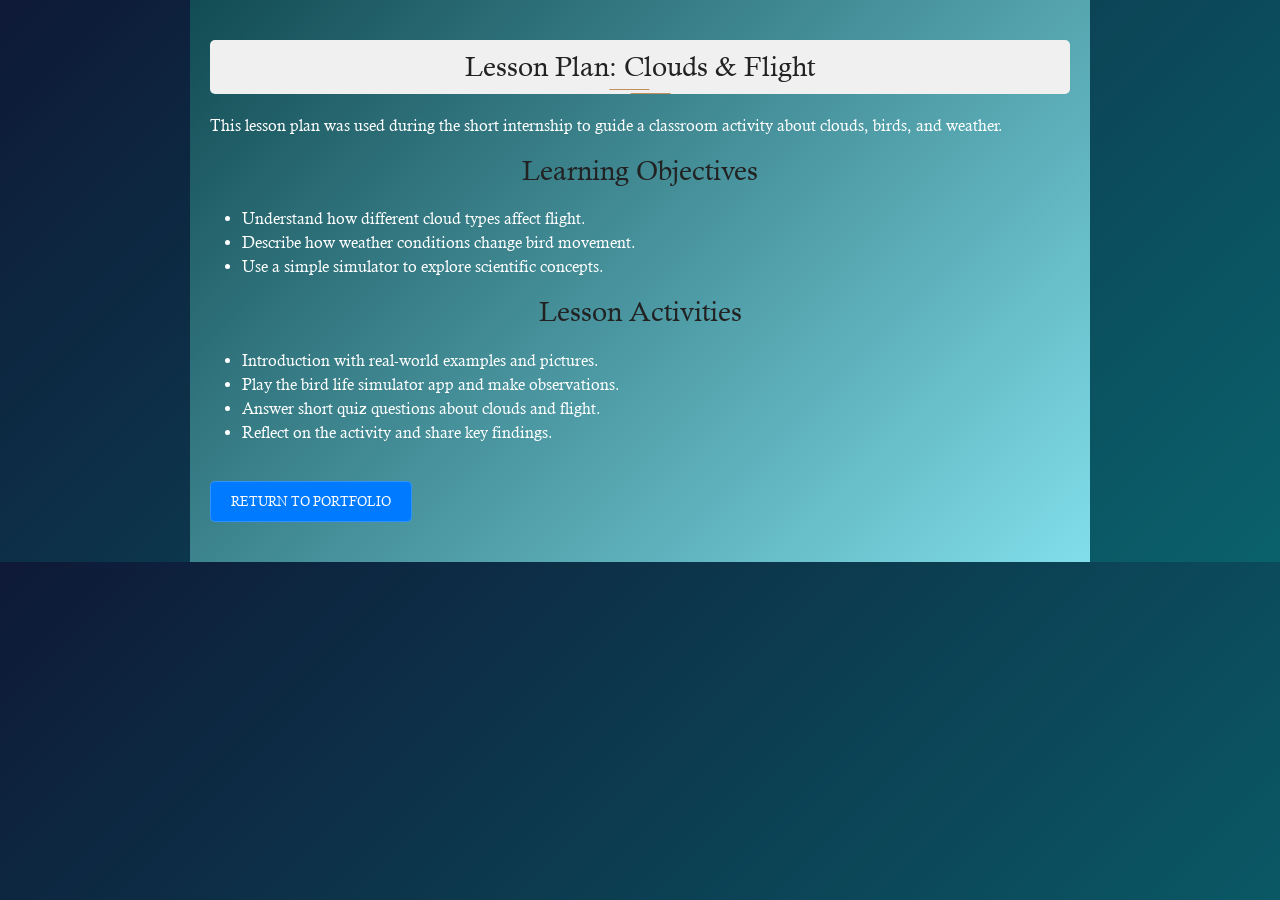
<file: lesson-plan-clouds.html>
<!doctype html>
<html lang="en">
<head>
  <meta charset="utf-8">
  <meta name="viewport" content="width=device-width, initial-scale=1, shrink-to-fit=no">
  <link rel="stylesheet" href="css/style.css">
  <link href="https://cdn.jsdelivr.net/npm/bootstrap@5.3.8/dist/css/bootstrap.min.css" rel="stylesheet" crossorigin="anonymous">
  <title>Lesson Plan: Clouds & Flight</title>
  <style>
    body {
      background: linear-gradient(135deg, #0e1936, #0a616c);
      font-family: "Calisto-MT", serif;
    }
    .site-container {
      padding: 40px 20px;
      max-width: 900px;
      margin: auto;
      color: white;
     background: linear-gradient(135deg, #124b53, #80deea);
    }
     .universal-h2 {
      font-size: 28px;
      margin-bottom: 20px;
    }
     .universal-h2-bckg {
      background-color: #f0f0f0;
      padding: 10px;
      border-radius: 5px;
    }
     .brand-button {
      display: inline-block;
      padding: 10px 20px;
      background-color: #007bff;
      color: white;
      text-decoration: none;
      border-radius: 5px;
      margin-top: 20px;
    }
     .brand-button:hover {
      background-color: #0056b3;
    }
  </style>
</head>
<body>
  <div class="site-container" style="padding: 40px 20px; max-width: 900px; margin: auto;">
    <h1 class="universal-h2 universal-h2-bckg">Lesson Plan: Clouds & Flight</h1>
    <p>This lesson plan was used during the short internship to guide a classroom activity about clouds, birds, and weather.</p>
    <h2 class="universal-h2">Learning Objectives</h2>
    <ul>
      <li>Understand how different cloud types affect flight.</li>
      <li>Describe how weather conditions change bird movement.</li>
      <li>Use a simple simulator to explore scientific concepts.</li>
    </ul>
    <h2 class="universal-h2">Lesson Activities</h2>
    <ul>
      <li>Introduction with real-world examples and pictures.</li>
      <li>Play the bird life simulator app and make observations.</li>
      <li>Answer short quiz questions about clouds and flight.</li>
      <li>Reflect on the activity and share key findings.</li>
    </ul>
    <a href="index.html" class="brand-button">Return to portfolio</a>
  </div>
</body>
</html>
</file>
<file: css/style.css>
/*
 * Author by FreeHTML5.co
 * Twitter: https://twitter.com/fh5co
 * Facebook: https://fb.com/fh5co
 * URL: https://freehtml5.co
 */
/* Fonts */
@font-face {
  font-family: 'Calisto-MT';
  src: url(../fonts/Calisto-MT.ttf); }

@font-face {
  font-family: 'Calisto-MT-Italic';
  src: url(../fonts/Calisto-MT-Italic.ttf); }

@font-face {
  font-family: 'Calisto-MT-Bold';
  src: url(../fonts/Calisto-MT-Bold.ttf); }

/* Colors */
:root {
  --bg-dark: #121d38;
  --bg-darker: #0a1224;
  --bg-soft: #eff2f7;
  --text-light: #f4f4f7;
  --text-muted: #bcc9db;
  --text-dark: #1f293f;
  --accent: #c38f59;
  --accent-soft: #d4a574;
  --panel: #f8faff;
  --border: rgba(255, 255, 255, 0.16);
}

body {
  background: var(--bg-soft);
  color: var(--text-dark);
}

/* Universal style */
* {
  margin: 0;
  padding: 0;
  font-family: "Calisto-MT"; }

.site-container {
  width: 1115px;
  margin: 0 auto; }
  @media (max-width: 1250px) {
    .site-container {
      width: 90%; } }

.universal-h2 {
  font-size: 48px;
  text-align: center;
  color: #222; }
  @media (max-width: 1250px) {
    .universal-h2 {
      font-size: 38px; } }
  @media (max-width: 668px) {
    .universal-h2 {
      font-size: 30px; } }

.universal-h2-bckg {
  background-image: url("../images/double-line.svg");
  background-repeat: no-repeat;
  background-position: center bottom; }

/* Universal style end */
/* Includes */
.site-navigation {
  position: absolute;
  top: 4.6%;
  width: 100%;
  z-index: 2;
}

.site-navigation-inner {
  display: flex;
  align-items: center;
  justify-content: space-between;
}

.main-navigation {
  color: var(--text-light);
  display: none;
  position: fixed;
  height: 100%;
  width: 100%;
  top: 0;
  left: 0;
  background: rgba(14, 21, 40, 0.96);
}
  .main-navigation .main-navigation__ul {
    position: absolute;
    top: 50%;
    left: 50%;
    transform: translate(-50%, -50%);
    padding: 3%;
    border: 2px solid rgba(195, 143, 89, 0.25);
    border-radius: 16px;
    background-color: rgba(18, 30, 54, 0.98);
  }
    .main-navigation .main-navigation__ul li {
      margin-bottom: 20px;
      list-style: none;
    }
    .main-navigation .main-navigation__ul a {
      color: var(--text-light);
      font-size: 20px;
      font-weight: 600;
      text-decoration: none;
      text-transform: uppercase;
      transition: 0.3s ease;
    }
      .main-navigation .main-navigation__ul a:hover {
        color: var(--accent-soft);
        background-color: rgba(255, 255, 255, 0.06);
        transform: translateY(-6px);
        box-shadow: 0 10px 25px rgba(0, 0, 0, 0.18);
      }
  @media (max-width: 1150px) {
    .main-navigation {
      opacity: 0.98;
    }
  }

/* Navigation burger */
.burger-container {
  cursor: pointer;
  z-index: 3; }

.bar1, .bar2, .bar3 {
  width: 30px;
  height: 3px;
  background-color: #c18f59;
  margin: 6px 0;
  transition: 0.4s; }

.change .bar1 {
  transform: rotate(-45deg) translate(-6px, 6px);
  background-color: #c18f59; }

.change .bar2 {
  opacity: 0;
  background-color: #c18f59; }

.change .bar3 {
  transform: rotate(45deg) translate(-6px, -7px);
  background-color: #c18f59; }

.stop-scroll {
  overflow: hidden; }

/* Navigation burger end */
.fh5co-top-banner {
  position: relative;
  display: flex;
  align-items: center;
  min-height: 92vh;
  background-image: linear-gradient(180deg, rgba(10, 18, 34, 0.88), rgba(15, 22, 40, 0.95)), url("../images/top-banner-bckg.jpg");
  background-position: center;
  background-size: cover;
  color: var(--text-light);
}
  .fh5co-top-banner::after {
    content: '';
    position: absolute;
    top: 0;
    left: 0;
    width: 100%;
    height: 100%;
    background: radial-gradient(circle at 20% 20%, rgba(195, 143, 89, 0.18), transparent 25%), radial-gradient(circle at 80% 80%, rgba(116, 162, 186, 0.12), transparent 30%);
    pointer-events: none;
  }
  .fh5co-top-banner .site-container {
    position: relative;
    z-index: 1;
  }
  @media (max-width: 1600px) {
    .fh5co-top-banner {
      padding-top: 160px;
    }
  }
  @media (max-width: 1250px) {
    .fh5co-top-banner {
      padding-top: 120px;
    }
  }
  @media (max-width: 520px) {
    .fh5co-top-banner {
      padding-top: 100px;
    }
  }
  @media (min-width: 1600px) {
    .fh5co-top-banner {
      min-height: 100vh;
    }
  }

.top-banner__inner {
  display: flex;
  align-items: center; }
  .top-banner__inner .top-banner__text {
    margin-left: 54px; }
    @media (max-width: 1250px) {
      .top-banner__inner .top-banner__text {
        width: 35%; } }
    @media (max-width: 768px) {
      .top-banner__inner .top-banner__text {
        width: 50%;
        margin-left: 20px; } }
    @media (max-width: 520px) {
      .top-banner__inner .top-banner__text {
        width: 65%;
        margin-bottom: 20px;
        margin-left: 0; } }
    .top-banner__inner .top-banner__text p {
      margin-bottom: 42px;
      color: #777; }
      @media (max-width: 768px) {
        .top-banner__inner .top-banner__text p {
          margin-bottom: 25px;
          font-size: 14px; } }
  .top-banner__inner .top-banner__h2 {
    font-size: 74px;
    letter-spacing: 3px;
    color: #fff;
    font-family: "Calisto-MT-Bold"; }
    @media (max-width: 1250px) {
      .top-banner__inner .top-banner__h2 {
        font-size: 50px; } }
    @media (max-width: 768px) {
      .top-banner__inner .top-banner__h2 {
        font-size: 35px; } }
  .top-banner__inner .top-banner__text-up .top-banner__h2 {
    margin-top: 15px; }
    @media (max-width: 768px) {
      .top-banner__inner .top-banner__text-up .top-banner__h2 {
        margin-top: 0; } }
  .top-banner__inner .top-banner__text-down {
    margin-bottom: 20px;
    padding-left: 27%; }
    .top-banner__inner .top-banner__text-down .top-banner__h2 {
      margin-bottom: 10px; }
      @media (max-width: 768px) {
        .top-banner__inner .top-banner__text-down .top-banner__h2 {
          margin-bottom: 0; } }
  .top-banner__inner .top-banner__image {
    font-size: 0; }
    @media (max-width: 1250px) {
      .top-banner__inner .top-banner__image {
        width: 50%; }
        .top-banner__inner .top-banner__image img {
          width: 100%; } }
    @media (max-width: 520px) {
      .top-banner__inner .top-banner__image {
        width: 65%;
        margin-bottom: 20px; } }
  @media (max-width: 520px) {
    .top-banner__inner {
      flex-direction: column; } }

.brand-span {
  font-size: 14px;
  color: #c18f59; }

.brand-button {
  display: inline-block;
   padding: 4px 8px; 
  font-size: 13px;
  text-transform: uppercase;
  text-decoration: none;
  color: var(--text-light);
  border: 1px solid rgba(255, 255, 255, 0.18);
  background: rgba(89, 215, 196, 0.916);
  border-radius: 999px;
  transition: transform 0.3s ease, background 0.3s ease, color 0.3s ease;
}
.brand-button:hover, .brand-button:focus {
  color: var(--text-light);
  background: rgba(158, 115, 211, 0.932);
  transform: translateY(-2px);
}
.brand-button--primary {
  background: linear-gradient(135deg, var(--accent), var(--accent-soft));
  color: #111;
  border-color: transparent;
  box-shadow: 0 16px 35px rgba(195, 143, 89, 0.28);
}
.brand-button--primary:hover,
.brand-button--primary:focus {
  background: linear-gradient(135deg, var(--accent-soft), var(--accent));
}

.fh5co-about-me {
  position: relative;
  margin: 193px 0 199px; }
  @media (max-width: 1250px) {
    .fh5co-about-me {
      margin: 150px 0; } }
  @media (max-width: 992px) {
    .fh5co-about-me {
      margin: 125px 0; } }

.about-me-bckg {
  position: absolute;
  background-image: url("../images/about-me-bckg.jpg");
  background-position: center;
  background-size: cover;
  height: 500px;
  top: -75px;
  right: 0;
  height: calc(100% + 150px);
  width: 70%;
  z-index: -1; }
  .about-me-bckg:after {
    content: '';
    position: absolute;
    top: 0;
    left: 0;
    width: 100%;
    height: 100%;
    background-color: #000;
    opacity: 0.7; }
  @media (max-width: 992px) {
    .about-me-bckg {
      width: 100%;
      padding-bottom: 15px; } }

.about-me-inner {
  display: flex;
  justify-content: space-between; }
  @media (max-width: 992px) {
    .about-me-inner {
      flex-direction: column;
      align-items: center; } }

.about-me-slider {
  position: relative; }
  .about-me-slider .slick-arrow {
    position: absolute;
    bottom: -18%; }
  .about-me-slider .slick-prev {
    left: 40%; }
    @media (max-width: 520px) {
      .about-me-slider .slick-prev {
        left: 34%; } }
  .about-me-slider .slick-next {
    right: 40%; }
    @media (max-width: 520px) {
      .about-me-slider .slick-next {
        right: 34%; } }

.span-arrow {
  padding: 10px 15px;
  cursor: pointer;
  color: #c18f59;
  border: 1px solid #c18f59;
  border-radius: 50%;
  transition: 0.3s ease; }
  .span-arrow:hover {
    color: #fff;
    border-color: #fff; }

.portfolio-wrapper {
  width: 390px;
  padding: 18px;
  text-align: center;
  background-color: var(--panel);
  border: 1px solid rgba(18, 30, 54, 0.08);
  border-radius: 28px;
  box-shadow: 0 20px 50px rgba(18, 30, 54, 0.08);
}
  .portfolio-wrapper .portfolio__img {
    font-size: 0;
    overflow: hidden;
    border-radius: 22px;
  }
    .portfolio-wrapper .portfolio__img img {
      width: 100%;
      display: block;
    }
  .portfolio-wrapper .portfolio__bottom {
    background: transparent;
  }
  .portfolio-wrapper .portfolio__name span {
    color: var(--accent);
  }

  .portfolio-wrapper .portfolio__bottom {
    padding: 35px 0 95px;
    background-color: #f5f5f5; }
    @media (max-width: 992px) {
      .portfolio-wrapper .portfolio__bottom {
        padding: 25px 0; } }
  .portfolio-wrapper .portfolio__name {
    display: flex;
    justify-content: center;
    align-items: flex-start;
    margin-bottom: 23px; }
    @media (max-width: 992px) {
      .portfolio-wrapper .portfolio__name {
        margin-bottom: 10px; } }
    .portfolio-wrapper .portfolio__name span {
      font-size: 90px;
      line-height: 75px;
      color: #c18f59;
      font-family: "Calisto-MT-Bold"; }
      @media (max-width: 992px) {
        .portfolio-wrapper .portfolio__name span {
          font-size: 65px;
          line-height: 62px; } }
  .portfolio-wrapper p {
    padding: 0 10%;
    line-height: 25px;
    font-style: italic;
    color: #777; }
    @media (max-width: 620px) {
      .portfolio-wrapper p {
        font-size: 15px;
        line-height: 20px; } }
  @media (max-width: 992px) {
    .portfolio-wrapper {
      margin-bottom: 20px; } }
  @media (max-width: 620px) {
    .portfolio-wrapper {
      width: 250px; } }

.about-me__text {
  width: 44%;
  margin-right: 80px;
  text-align: center;
}
  .about-me__text .universal-h2 {
    color: var(--text-dark);
    padding-bottom: 20px;
    margin-bottom: 25px;
  }
  .about-me__text p {
    margin-bottom: 35px;
    line-height: 26px;
    color: var(--text-dark);
  }
    .about-me__text p span {
      font-size: 48px;
      color: var(--accent);
    }
  .about-me__text h4 {
    margin-bottom: 7px;
    font-size: 25px;
    color: var(--accent);
  }
  .about-me__text .p-white {
    margin-bottom: 0;
    color: var(--text-muted);
  }
  @media (max-width: 1250px) {
    .about-me__text {
      width: 48%;
      margin-right: 40px;
    }
  }
  @media (max-width: 992px) {
    .about-me__text {
      width: 100%;
      margin-right: 0;
    }
  }

.slick-slide:focus {
  outline: none; }

.fh5co-books {
  margin-bottom: 100px;
  background: linear-gradient(135deg, #f8f9fa 0%, #e9ecef 100%);
  padding: 70px 0; }
  .fh5co-books .universal-h2 {
    margin-bottom: 50px;
    padding-bottom: 20px;
    color: #2c3e50; }
  .fh5co-books .books-brand-button {
    text-align: center;
    margin-top: 40px; }
    .fh5co-books .books-brand-button .brand-button {
      font-size: 18px;
      padding: 15px 40px;
      border-radius: 30px;
      background: linear-gradient(45deg, #c18f59, #d4a574);
      border: none;
      color: white;
      font-weight: 600;
      transition: all 0.3s ease;
      box-shadow: 0 6px 15px rgba(193, 143, 89, 0.3); }
      .fh5co-books .books-brand-button .brand-button:hover {
        transform: translateY(-3px);
        box-shadow: 0 10px 25px rgba(193, 143, 89, 0.4);
        background: linear-gradient(45deg, #d4a574, #c18f59); }
  @media (max-width: 1250px) {
    .fh5co-books {
      margin-bottom: 60px;
      padding: 50px 0; } }

.books {
  display: grid;
  grid-template-columns: repeat(4, 1fr);
  gap: 25px;
  margin-bottom: 40px;
  justify-items: center; }
  @media (max-width: 1024px) {
    .books {
      grid-template-columns: repeat(2, 1fr);
      gap: 30px; } }
  @media (max-width: 768px) {
    .books {
      grid-template-columns: repeat(2, 1fr);
      gap: 25px; } }
  @media (max-width: 480px) {
    .books {
      grid-template-columns: 1fr;
      gap: 20px; } }

.single-book {
  background: white;
  border-radius: 20px;
  padding: 30px;
  text-align: center;
  box-shadow: 0 12px 35px rgba(0,0,0,0.12);
  transition: all 0.4s ease;
  position: relative;
  overflow: hidden;
  max-width: 300px; }
  .single-book::before {
    content: '';
    position: absolute;
    top: 0;
    left: 0;
    right: 0;
    height: 5px;
    background: linear-gradient(90deg, #c18f59, #d4a574, #c18f59);
    transform: scaleX(0);
    transition: transform 0.4s ease; }
  .single-book:hover {
    transform: translateY(-12px);
    box-shadow: 0 20px 45px rgba(0,0,0,0.18); }
    .single-book:hover::before {
      transform: scaleX(1); }
  .single-book .single-book__img {
    position: relative;
    display: block;
    height: 280px;
    border-radius: 15px;
    overflow: hidden;
    margin-bottom: 25px;
    box-shadow: 0 10px 30px rgba(0,0,0,0.15); }
    .single-book .single-book__img img {
      width: 100%;
      height: 100%;
      object-fit: cover;
      transition: transform 0.5s ease; }
    .single-book:hover .single-book__img img {
      transform: scale(1.12); }
  .single-book .single-book__title {
    font-size: 22px;
    font-weight: 700;
    color: #2c3e50;
    margin-bottom: 0;
    transition: color 0.3s ease; }
    .single-book:hover .single-book__title {
      color: #c18f59; }

@media (max-width: 768px) {
  .single-book {
    padding: 25px;
    max-width: 250px; }
    .single-book .single-book__img {
      height: 220px; }
    .single-book .single-book__title {
      font-size: 18px; }
}



.fh5co-resume {
  position: relative;
  margin-bottom: 122px;
  padding: 80px 0;
  background-image: url("../images/book-bckg.jpg");
  background-position: center;
  background-size: cover; }
  .fh5co-resume::after {
    content: '';
    position: absolute;
    top: 0;
    left: 0;
    width: 100%;
    height: 100%;
    background-color: #080707;
    opacity: 0.9; }
  .fh5co-resume .universal-h2 {
    margin-bottom: 50px;
    padding-bottom: 20px;
    color: #fff;
    position: relative;
    z-index: 1; }
  .fh5co-resume .resume-content {
    position: relative;
    z-index: 1; }
  @media (max-width: 1250px) {
    .fh5co-resume {
      margin-bottom: 60px;
      padding: 60px 0; } }

.resume-content {
  max-width: 900px;
  margin: 0 auto; }

.resume-section {
  margin-bottom: 60px;
  background: white;
  border-radius: 15px;
  padding: 40px;
  box-shadow: 0 10px 30px rgba(0,0,0,0.1);
  transition: transform 0.3s ease, box-shadow 0.3s ease; }
  .resume-section:hover {
    transform: translateY(-5px);
    box-shadow: 0 20px 40px rgba(0,0,0,0.15); }
  .resume-section h3 {
    font-size: 32px;
    color: #c18f59;
    margin-bottom: 30px;
    border-bottom: 3px solid #c18f59;
    padding-bottom: 15px;
    position: relative; }
    .resume-section h3::after {
      content: '';
      position: absolute;
      bottom: -3px;
      left: 0;
      width: 50px;
      height: 3px;
      background: #c18f59; }

.resume-item {
  margin-bottom: 35px;
  padding: 25px;
  background: #f8f9fa;
  border-radius: 10px;
  border-left: 5px solid #c18f59;
  transition: all 0.3s ease;
  position: relative; }
  .resume-item:hover {
    background: #fff;
    box-shadow: 0 5px 15px rgba(0,0,0,0.1);
    transform: translateX(10px); }
  .resume-item h4 {
    font-size: 26px;
    color: #2c3e50;
    margin-bottom: 8px;
    font-weight: bold; }
  .resume-item .resume-date {
    font-style: italic;
    color: #c18f59;
    margin-bottom: 15px;
    font-size: 16px;
    font-weight: 600; }
  .resume-item p {
    line-height: 1.7;
    color: #555;
    font-size: 17px; }

.skills-list {
  display: flex;
  flex-wrap: wrap;
  list-style: none;
  justify-content: center; }
  .skills-list li {
    background: linear-gradient(45deg, #c18f59, #d4a574);
    color: white;
    padding: 12px 20px;
    margin: 8px;
    border-radius: 25px;
    font-size: 16px;
    font-weight: 600;
    transition: all 0.3s ease;
    box-shadow: 0 4px 8px rgba(193, 143, 89, 0.3); }
    .skills-list li:hover {
      transform: scale(1.1);
      box-shadow: 0 6px 12px rgba(193, 143, 89, 0.4); }
      .skills-list:hover li {
        background: linear-gradient(45deg, #d4a574, #c18f59); }

@media (max-width: 768px) {
  .resume-section {
    padding: 20px;
    margin-bottom: 40px; }
    .resume-section h3 {
      font-size: 24px; }
  .resume-item {
    padding: 15px;
    margin-bottom: 20px; }
    .resume-item h4 {
      font-size: 20px; }
  .skills-list {
    justify-content: flex-start; }
    .skills-list li {
      padding: 8px 15px;
      font-size: 14px; }
}

.fh5co-philosophy {
   background-image: url("../images/about-me-bckg.jpg");
  margin-bottom: 122px;
  
  /* background: linear-gradient(135deg, #1e1e1d 0%, #f5f7fa 100%); */
  padding: 80px 0; }
  .fh5co-philosophy .universal-h2 {
    margin-bottom: 60px;
    padding-bottom: 20px;
    color: white; }
  @media (max-width: 1250px) {
    .fh5co-philosophy {
      margin-bottom: 60px;
      padding: 60px 0; } }

.philosophy-card {
  background: white;
  border-radius: 20px;
  box-shadow: 0 15px 40px rgba(0,0,0,0.12);
  overflow: hidden;
  max-width: 1000px;
  margin: 0 auto;
  transition: all 0.4s ease; }
  .philosophy-card:hover {
    box-shadow: 0 25px 60px rgba(0,0,0,0.18);
    transform: translateY(-8px); }
    .philosophy-card:hover .philosophy-header {
      background: linear-gradient(135deg, #d4a574 0%, #c18f59 100%); 
      color:linear-gradient(135deg, #d4a574 0%, #c18f59 100%); 
    }

.philosophy-header {
  background: linear-gradient(135deg, #6059c1 0%, #d4a574 100%);
  color: white;
  padding: 50px;
  text-align: center;
  border-bottom: 4px solid #a87a47; }
  .philosophy-header h3 {
    font-size: 38px;
    margin-bottom: 15px;
    font-weight: bold; }
  .philosophy-subtitle {
    font-size: 18px;
    line-height: 1.6;
    opacity: 0.95; }
  @media (max-width: 768px) {
    .philosophy-header {
      padding: 30px 20px; }
      .philosophy-header h3 {
        font-size: 28px; }
      .philosophy-subtitle {
        font-size: 16px; }
  }

.philosophy-body {
  padding: 50px; }

.philosophy-point {
  margin-bottom: 40px;
  padding-bottom: 40px;
  border-bottom: 2px solid #f0f0f0; }
  .philosophy-point:last-child {
    margin-bottom: 0;
    padding-bottom: 0;
    border-bottom: none; }
  .philosophy-point h4 {
    font-size: 24px;
    color: #2c3e50;
    margin-bottom: 15px;
    font-weight: bold; }
  .philosophy-point h4:hover {
    color: #c18f59; }
  .philosophy-point p {
    font-size: 17px;
    line-height: 1.8;
    color: #666; }

@media (max-width: 768px) {
  .philosophy-body {
    padding: 30px 20px; }
  .philosophy-point {
    margin-bottom: 30px;
    padding-bottom: 30px; }
    .philosophy-point h4 {
      font-size: 20px; }
    .philosophy-point p {
      font-size: 16px; }
}

.fh5co-teaching-practice {
  position: relative;
  
  margin-bottom: 122px;
  padding: 80px 0;
  background-image: url("../images/about-me-bckg.jpg");
  background-position: center;
  background-size: cover; }
  .fh5co-teaching-practice::after {
    content: '';
    position: absolute;
    top: 0;
    left: 0;
    width: 100%;
    height: 100%;
    background: linear-gradient(135deg, rgba(193, 143, 89, 0.85) 0%, rgba(212, 165, 116, 0.75) 100%);
    z-index: 1; }
  .fh5co-teaching-practice .universal-h2 {
    margin-bottom: 60px;
    
    padding-bottom: 20px;
    color: #fff;
    position: relative;
    z-index: 2; }
  .fh5co-teaching-practice .teaching-practice-card {
    
    position: relative;
    z-index: 2; }
  @media (max-width: 1250px) {
    .fh5co-teaching-practice {
      margin-bottom: 60px;
      padding: 60px 0; } }

.teaching-practice-card {
  background: white;
  border-radius: 20px;
  box-shadow: 0 15px 40px rgba(0,0,0,0.12);
  overflow: hidden;
  max-width: 1000px;
  margin: 0 auto;
  transition: all 0.4s ease; }
  .teaching-practice-card:hover {
    box-shadow: 0 25px 60px rgba(0,0,0,0.18);
    transform: translateY(-8px); }

.teaching-practice-header {
  background: rgba(255, 255, 255, 0.95);
  color: #2c3e50;
  padding: 50px;
  text-align: center;
  border-bottom: 4px solid #c18f59;
  backdrop-filter: blur(10px); }
  .teaching-practice-header h3 {
    font-size: 38px;
    margin-bottom: 15px;
    font-weight: bold; }
  .teaching-practice-subtitle {
    font-size: 18px;
    line-height: 1.6;
    opacity: 0.9; }
  @media (max-width: 768px) {
    .teaching-practice-header {
      padding: 30px 20px; }
      .teaching-practice-header h3 {
        font-size: 28px; }
      .teaching-practice-subtitle {
        font-size: 16px; }
  }

.teaching-practice-body {
  padding: 50px; }

.teaching-practice-point {
  margin-bottom: 40px;
  padding-bottom: 40px;
  border-bottom: 2px solid #f0f0f0; }
  .teaching-practice-point:last-child {
    margin-bottom: 0;
    padding-bottom: 0;
    border-bottom: none; }
  .teaching-practice-point h4 {
    font-size: 24px;
    color: #2c3e50;
    margin-bottom: 15px;
    font-weight: bold; }
  .teaching-practice-point h4:hover {
    color: #c18f59; }
  .teaching-practice-point p {
    font-size: 17px;
    line-height: 1.8;
    color: #666;
    margin-bottom: 15px; }
  .teaching-practice-point ul {
    margin-left: 20px;
    margin-bottom: 15px; }
  .teaching-practice-point li {
    font-size: 17px;
    line-height: 1.8;
    color: #666;
    margin-bottom: 8px; }
  .teaching-practice-point strong {
    color: #2c3e50;
    font-weight: bold; }

@media (max-width: 768px) {
  .teaching-practice-body {
    padding: 30px 20px; }
  .teaching-practice-point {
    margin-bottom: 30px;
    padding-bottom: 30px; }
    .teaching-practice-point h4 {
      font-size: 20px; }
    .teaching-practice-point p {
      font-size: 16px; }
    .teaching-practice-point li {
      font-size: 16px; }
}

.fh5co-counter {
  position: relative;
  margin-bottom: 122px;
  padding: 100px 0;
  background-image: url("../images/book-bckg.jpg");
  background-size: cover;
  background-position: center; }
  .fh5co-counter::after {
    content: '';
    position: absolute;
    top: 0;
    left: 0;
    width: 100%;
    height: 100%;
    background-color: rgba(0, 0, 0, 0.817);
    opacity: 0.9; }
  .fh5co-counter .site-container {
    position: relative;
    z-index: 1; }
  @media (max-width: 850px) {
    .fh5co-counter {
      padding: 50px 0 20px;
      margin-bottom: 50px; } }

.counter-inner {
  display: flex;
  justify-content: space-between;
  flex-wrap: wrap; }

.single-count {
  width: 23%;
  text-align: center;
  color: #fff; }
  .single-count span {
    display: block;
    margin-bottom: 25px;
    font-size: 40px;
    font-weight: 900; }
  .single-count p {
    font-size: 20px;
    text-transform: uppercase; }
  @media (max-width: 850px) {
    .single-count {
      width: 48%;
      margin-bottom: 30px; }
      .single-count .count {
        font-size: 35px;
        margin-bottom: 15px; } }
  @media (max-width: 500px) {
    .single-count {
      width: 100%;
      padding-bottom: 10px;
      border-bottom: 1px solid #fff; } }

.single-count__text {
  display: flex;
  justify-content: center;
  align-items: center;
  gap: 12px; }
  .single-count__text img {
    margin: 0;
    width: 36px;
    height: 36px;
    object-fit: contain; }

.fh5co-blog {
  margin-bottom: 175px; }
  .fh5co-blog .universal-h2 {
    margin-bottom: 55px;
    padding-bottom: 20px; }
  @media (max-width: 620px) {
    .fh5co-blog {
      margin-bottom: 105px; } }

.blog-inner {
  display: flex;
  justify-content: space-between; }

.blog-slider .slick-slide {
  margin: 0 15px; }

.blog-slider .slick-list {
  margin: 0 -15px; }

.single-blog {
  display: flex !important; }
  .single-blog .single-blog__img {
    width: 50%;
    font-size: 0; }
  .single-blog .single-blog__text {
    width: 50%;
    padding: 7%;
    border: 3px solid #f5f5f5;
    border-left: 0; }
    .single-blog .single-blog__text h4 {
      margin-bottom: 5px;
      font-size: 24px;
      line-height: 33px; }
    .single-blog .single-blog__text span {
      display: block;
      margin-bottom: 15px;
      font-size: 14px;
      color: #c18f59;
      font-family: "Calisto-MT-Bold"; }
    .single-blog .single-blog__text p {
      color: #777;
      line-height: 21px; }
    @media (max-width: 992px) {
      .single-blog .single-blog__text {
        padding: 5%; }
        .single-blog .single-blog__text h4 {
          margin-bottom: 3px;
          font-size: 20px;
          line-height: 24px; }
        .single-blog .single-blog__text p {
          font-size: 14px;
          line-height: 19px; } }
    @media (max-width: 420px) {
      .single-blog .single-blog__text {
        padding: 3%; }
        .single-blog .single-blog__text h4 {
          font-size: 16px; }
        .single-blog .single-blog__text span {
          margin-bottom: 7px;
          font-size: 12px; }
        .single-blog .single-blog__text p {
          font-size: 13px;
          line-height: 16px; } }
  .single-blog:nth-child(even) h4 {
    color: #c18f59; }
  @media (max-width: 1250px) {
    .single-blog .single-blog__img img {
      width: 100%;
      height: 100%; } }

.blog-slider {
  position: relative; }
  .blog-slider .slick-arrow {
    position: absolute;
    bottom: -22%; }
  .blog-slider .slick-prev {
    left: 45.5%; }
    @media (max-width: 1250px) {
      .blog-slider .slick-prev {
        left: 40%; } }
    @media (max-width: 520px) {
      .blog-slider .slick-prev {
        left: 35%; } }
  .blog-slider .slick-next {
    right: 45.5%; }
    @media (max-width: 1250px) {
      .blog-slider .slick-next {
        right: 40%; } }
    @media (max-width: 520px) {
      .blog-slider .slick-next {
        right: 35%; } }
  .blog-slider .span-arrow:hover {
    color: #777;
    border-color: #777; }

.fh5co-quotes {
  position: relative;
  padding: 135px 0 172px;
  text-align: center;
  background-image: url("../images/quotes-bckg.jpg");
  background-position: center;
  background-size: cover; }
  .fh5co-quotes::after {
    content: '';
    position: absolute;
    top: 0;
    left: 0;
    width: 100%;
    height: 100%;
    background-color: #000;
    opacity: 0.9; }
  .fh5co-quotes .site-container {
    position: relative;
    z-index: 1; }
  .fh5co-quotes .universal-h2 {
    padding-bottom: 20px;
    margin-bottom: 30px;
    color: #fff !important; }
  .fh5co-quotes p {
    width: 43%;
    margin: 0 auto 45px;
    color: #fff;
    line-height: 24px; }
    @media (max-width: 620px) {
      .fh5co-quotes p {
        font-size: 14px;
        line-height: 19px; } }
  .fh5co-quotes img {
    margin: 0 auto 5px; }
  .fh5co-quotes h4 {
    margin-bottom: 5px;
    font-size: 25px;
    color: #c18f59; }
  .fh5co-quotes .slick-arrow {
    bottom: -8%; }
  .fh5co-quotes .slick-prev {
    left: 45.5%; }
    @media (max-width: 1150px) {
      .fh5co-quotes .slick-prev {
        left: 34%; } }
  .fh5co-quotes .slick-next {
    right: 45.5%; }
    @media (max-width: 1150px) {
      .fh5co-quotes .slick-next {
        right: 34%; } }
  @media (max-width: 1150px) {
    .fh5co-quotes {
      padding: 75px 0 95px; }
      .fh5co-quotes p {
        width: 90%; } }

.fh5co-social {
  position: relative;
  padding: 63px 0;
  background-image: url("../images/social-bckg.jpg");
  background-size: cover;
  background-position: center; }
  .fh5co-social::after {
    content: '';
    position: absolute;
    top: 0;
    left: 0;
    width: 100%;
    height: 100%;
    background-color: #c18f59;
    opacity: 0.9; }
  .fh5co-social .site-container {
    position: relative;
    z-index: 1; }
  @media (max-width: 620px) {
    .fh5co-social {
      padding: 40px 0; } }

.social {
  display: flex;
  justify-content: space-between;
  align-items: center; }
  .social h5 {
    font-size: 24px;
    color: #fff; }
  @media (max-width: 620px) {
    .social {
      flex-direction: column; } }

.social-icons a {
  position: relative;
  border: 1px solid white;
  border-radius: 50%;
  padding: 13px 23px;
  margin-right: 10px;
  transition: 0.3s ease; }
  .social-icons a:hover {
    background-color: #777;
    border-color: transparent; }

.social-icons img {
  position: absolute;
  left: 50%;
  top: 50%;
  transform: translate(-50%, -50%); }

@media (max-width: 620px) {
  .social-icons {
    margin: 35px 0; } }

.site-footer {
  padding-top: 120px;
  background-color: #343434; }
  @media (max-width: 1250px) {
    .site-footer {
      padding-top: 60px; } }

.footer-inner {
  display: flex;
  justify-content: space-between;
  padding-bottom: 95px; }
  .footer-inner h5 {
    margin-bottom: 30px;
    font-size: 20px;
    letter-spacing: 2px;
    color: #fff; }
  @media (max-width: 1250px) {
    .footer-inner {
      padding-bottom: 50px;
      flex-direction: column;
      align-items: center; } }

.footer-info {
  width: 50%;
  display: flex; }
  .footer-info .footer-info__left {
    margin-right: 45px; }
    .footer-info .footer-info__left img {
      margin-bottom: 10px; }
    .footer-info .footer-info__left p {
      color: #c18f59; }
    @media (max-width: 620px) {
      .footer-info .footer-info__left {
        margin-right: 0;
        margin-bottom: 20px; } }
  .footer-info .footer-info__right p {
    margin-bottom: 15px;
    color: #aaa; }
  .footer-info .footer-info__right .footer-phone {
    font-size: 14px; }
  .footer-info .footer-info__right .social-icons {
    margin-top: 27px; }
    .footer-info .footer-info__right .social-icons a {
      padding: 9px 19px; }
  @media (max-width: 1250px) {
    .footer-info {
      width: 100%;
      margin-bottom: 20px; } }
  @media (max-width: 620px) {
    .footer-info {
      flex-direction: column;
      align-items: center; } }

.footer-contact-form {
  width: 50%; }
  .footer-contact-form .contact-form__input {
    display: flex;
    justify-content: space-between;
    margin-bottom: 20px; }
    .footer-contact-form .contact-form__input input {
      width: 40%;
      padding: 20px;
      border: 1px solid #404040;
      background-color: #282828;
      color: #c18f59; }
      .footer-contact-form .contact-form__input input::placeholder {
        color: #aaa; }
      @media (max-width: 1250px) {
        .footer-contact-form .contact-form__input input {
          width: 45%; } }
      @media (max-width: 520px) {
        .footer-contact-form .contact-form__input input {
          width: 100%; } }
  .footer-contact-form textarea {
    box-sizing: border-box;
    height: 90px;
    width: 100%;
    margin-bottom: 20px;
    padding: 20px;
    border: 1px solid #404040;
    background-color: #282828;
    resize: none;
    color: #c18f59; }
  .footer-contact-form .submit-button {
    padding: 19px 50px;
    text-transform: uppercase;
    font-size: 12px;
    color: #fff;
    background-color: #c18f59;
    border: none;
    border-radius: 3px;
    cursor: pointer;
    transition: 0.3s ease; }
    .footer-contact-form .submit-button:hover {
      background-color: #777; }
  @media (max-width: 1250px) {
    .footer-contact-form {
      width: 100%; } }

.footer-bottom {
  padding: 25px 0;
  background-color: #2d2d2d; }

.footer-bottom-inner {
  display: flex;
  justify-content: space-between; }
  .footer-bottom-inner p {
    color: #777; }
  .footer-bottom-inner a {
    color: #c18f59;
    text-decoration: none;
    transition: 0.3s ease; }
    .footer-bottom-inner a:hover {
      color: #777; }
  .footer-bottom-inner .footer-bottom__img img {
    margin-right: 25px; }
    .footer-bottom-inner .footer-bottom__img img:last-child {
      margin-right: 0; }
  @media (max-width: 992px) {
    .footer-bottom-inner {
      flex-direction: column;
      align-items: center; }
      .footer-bottom-inner p {
        font-size: 14px;
        margin-bottom: 20px; } }

        
.print-btn {
    padding: 10px 18px;
    background:green;
    color: #fff;
    border: none;
    cursor: pointer;
    border-radius: 52px;
    margin: 15px 0;
}

.print-btn:hover {
    background:red;
    padding: 10px 50px;
     transform: scale(1.1);
      box-shadow: 0 6px 12px rgba(71, 156, 65, 0.4);
}
@media print {
    body * {
        visibility: hidden;
    }

    #resume, #resume * {
        visibility: visible;
    }

    #resume {
        position: absolute;
        left: 0;
        top: 0;
        width: 100%;
    }

    .print-btn {
        display: none;
    }
}

/* link */
.resume-link {
	display: inline-block;
	padding: 4px 10px;
	background: #f2f2f2;
	color: #222;
	text-decoration: none;
	border-radius: 4px;
	font-size: 14px;
	transition: 0.3s;
}

.resume-link:hover {
	background: #000;
	color: #fff;
}

/*  */
.main-navigation {
	display: none;
}

.main-navigation.active {
	display: block;
}

/*  */

/* for slider code */

.hstyle:hover{
  color :#c18f59;
  font-weight: bold;
}



/*  */

/* Certifications Section */
.certifications-section {
  padding: 80px 20px;
  background: linear-gradient(135deg, white 0%, #c18f59 100%);
  text-align: center;
}

.section-title {
  font-size: 36px;
  margin-bottom: 10px;
  color: #222;
}

.section-subtitle {
  color: #666;
  margin-bottom: 50px;
}

.certification-cards {
  display: flex;
  justify-content: center;
  gap: 30px;
  flex-wrap: wrap;
}

.cert-card {
  background: linear-gradient(135deg, #f8f9fa 0%, #6baff2 90%);
  padding: 30px 25px;
  width: 320px;
  border-radius: 15px;
  box-shadow: 0 5px 15px rgba(0,0,0,0.1);
  transition: 0.3s ease;
}

.cert-card:hover {
  transform: translateY(-8px);
}

.badge-image {
  width: 120px;
  height: auto;
  margin-bottom: 20px;
}

.cert-card h3 {
  font-size: 22px;
  margin-bottom: 15px;
  color: #222;
}

.cert-card p {
  font-size: 15px;
  color: #555;
  line-height: 1.6;
  margin-bottom: 20px;
}

.verify-btn {
  display: inline-block;
  padding: 12px 22px;
  background: linear-gradient(135deg, #60c1ea 0%, #005fa3 100%);
  color: white;
  text-decoration: none;
  border-radius: 8px;
  transition: 0.3s ease;
}

.verify-btn:hover {
  background: #005fa3;
}
</file>
